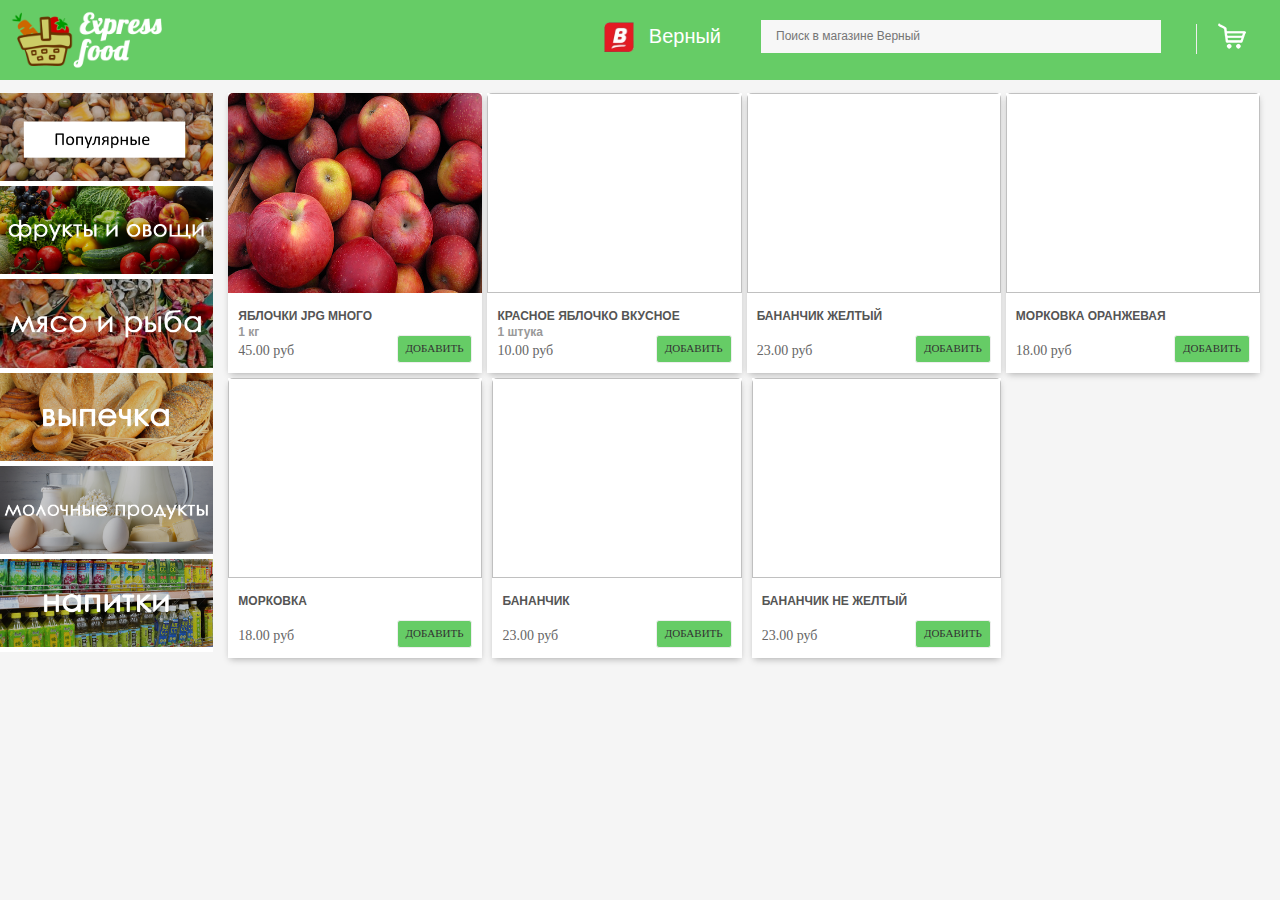
<file: main.html>
<!DOCTYPE html>
<html>
<head>

	<meta http-equiv="Content-Type" content="text/html; charset=UTF-8">
    <meta name="viewport" content="width=device-width, initial-scale=1.0">
    <link rel="stylesheet" type="text/css" href="css/bootstrap.css">
    <link rel="stylesheet" type="text/css" href="css/bootstrap-select.css">
	<link href="css/css" rel="stylesheet" type="text/css">
	<link href="css/css(1)" rel="stylesheet" type="text/css">
	<link href="css/font-awesome.min.css" rel="stylesheet" type="text/css">
    <link rel="stylesheet" type="text/css" href="css/style.css">
    <link rel="stylesheet" type="text/css" href="css/main.css">
	<title>Express Food</title>
	<script type="text/javascript" src="js/jquery-1.10.2.min.js"></script>
	<script type="text/javascript" src="js/tile.js"></script>
	

</head>
<body onhashchange="hasher();">
<div class="page-container">
    <div class="header  navbar-fixed-top">
			<nav class="navbar container-fluid">
		
			  <div class="navbar-header">
				<button type="button" class="navbar-toggle" data-toggle="collapse" data-target=".navbar-collapse">
				  <span class="sr-only">Toggle navigation</span>
				  <span class="icon-bar"></span>
				  <span class="icon-bar"></span>
				  <span class="icon-bar"></span>
				</button>
					<a href="#">
					<img id="logo" src="img/logo_400.png" alt="expfood"><!-- Express Food -->
				</a>
			  </div>
  
                 
                 <div class="navbar-collapse collapse navbar-right">
					<ul class="nav navbar-nav">
					  <li id="tracking"><a href="ymaps.html">
					  	Отследить Заказ
					  	</a>
					  </li>

					  <li class="shop">
					  		<img src="img/ver2.png">
					  		Верный
					  </li>

<!--                       <li class="dropdown">
                      <img id="ver" src="img/ver.png">
                        <a data-toggle="dropdown" class="dropdown-toggle" href="#">Верный</a>
                        <ul class="dropdown-menu shops">
                          <li><img src="img/per.png"><a href="#" class="ajax_right">Перекресток</a></li>
                          <li><img src="img/5.png"><a href="#" class="ajax_right">Пятерочка</a></li>
                          <li><img src="img/az.png"><a href="#" class="ajax_right">Азбука Вкуса</a></li>
                        </ul>
                      </li> -->
                      </ul>

                    <ul class="nav navbar-right cart">
                      <li class="dropdown">
					<a href="#" class="dropdown-toggle" data-toggle="dropdown"><span id="cart-number">0</span></a>
					<div class="cart-info dropdown-menu">
						<table class="table">
							<thead>
							</thead>
							<tbody id="ordered-items">
	<!-- 							<tr class="ordered-item">
									<td class="image"><img style="background: url(http://cnet1.cbsistatic.com/hub/i/r/2014/09/15/98b70517-3a22-4e39-b48b-9bb396a23407/thumbnail/770x433/b75c788b1c8f96233658bac84d2d10d9/plutus91503.jpg;canvasHeight=500;canvasWidth=500) no-repeat center center; background-size: cover;"></td>
									<td class="name">Black Dress</td>
									<td class="quantity">x 3</td>
									<td class="total">$130.00</td>
								</tr>
								<tr class="ordered-item">
									<td class="image"><img class="img-responsive" src="img/apple.jpg"></td>
									<td class="name">Blue Dress</a></td>
									<td class="quantity">x&nbsp;3</td>
									<td class="total">$230.00</td>
								</tr> -->
							</tbody>									
						</table>
						<div class="cart-total">
						  <table>
							 <tbody>
							 <tr id="totalCost">
								  <td>Итого </td>
								  <td class="cart-second-col"><b> <span  id="cart-price"> 0.00</span></b> руб</td>
								</tr>
							 <tr>
								  <td>Доставим сегодня до </td>
								  <td class="cart-second-col"><b id="cart_time_b"></b></td>
								</tr>
							</tbody>
						  </table>
						  <div class="checkout"><!-- <button class="cart_button btn btn-primary btn-large">Заказать</button> -->
						  <!-- <div class="paybtn btn btn-primary">asdfsd</div> -->
						  <!-- <iframe id="yiframe" frameborder="0" allowtransparency="true" scrolling="no" src="https://money.yandex.ru/embed/small.xml?account=410013034873931&quickpay=small&any-card-payment-type=on&button-text=02&button-size=l&button-color=orange&targets=expfood&default-sum=1999&successURL=" width="196" height="54"></iframe> -->
						  <a href="#order"><button class="checkout_button btn btn-primary">Заказать</button></a>
						  </div>
						</div>
					</div> 
			      </li>
			      <!-- <li id="account">
			      Account
			      </li> -->
			     </ul>
					 
                    <form action="#" class="navbar-form navbar-search navbar-right" role="search">
		      		  <div class="input-group search-box"> 
                        <input type="text" name="search" placeholder="Поиск в магазине Верный" class="search-query col-md-2">
                        <!-- <button type="submit" class="btn btn-default icon-search"></button> -->
                      </div>
                    </form>
					 
                  </div><!-- /.navbar-collapse -->
			</nav>		
		</div>
		
	<div class="container-fluid content">
		<div class="row">
		    <div class="col-xs-2 left-menu">
		    	<a href="#popular_" class="cats" id="popular"><img src="img/types/type0.png"></a>
				<a href="#fresh_" class="cats" id="fresh"><img src="img/types/type1.png"></a>
				<a href="#meat_" class="cats" id="meat"><img src="img/types/type2.png"></a>
				<!-- <a href="#" id="meat"><img src="img/types/type3.png"></a> -->
				<a href="#bakery_" class="cats" id="bakery"><img src="img/types/type4.png"></a>
				<!-- <a href="#" id="meat"><img src="img/types/type5.png"></a> -->
				<a href="#dairy_" class="cats" id="dairy"><img src="img/types/type6.png"></a>
				<!-- <a href="#" id="meat"><img src="img/types/type7.png"></a> -->
				<a href="#drinks_" class="cats" id="drinks"><img src="img/types/type8.png"></a>
<!-- 				<a href="#"><img src="img/types/type9.png"></a>
				<a href="#"><img src="img/types/type10.png"></a>
				<a href="#"><img src="img/types/type11.png"></a>
				<a href="#"><img src="img/types/type12.png"></a>
				<a href="#"><img src="img/types/type13.png"></a> -->
			</div>
		
		<div id="item-wrap-inner" class="col-xs-10 products-wrap">




			<div class="product-wrap">
			    <div class="product" id="11">
				    <img class="img-responsive" src="img/apple.jpg">
				    <button class="item_count btn count btn-dark-blue btn-small-med btn-trans">0</button>

				    <div class="action">
						<div>
							<button href="javascript:void(0)" class="reduce_count btn minus btn-dark-blue btn-small-med btn-trans">-</button>
							<button href="javascript:void(0)" class="increase_count btn add btn-dark-blue btn-small-med btn-trans">Добавить</button>
						</div>
					</div>
					
					<div class="desc">
					    <div class="name">
					    	<p class="product-name">Яблочки jpg много</p>
					    </div>
					    <div class="product-howmuch">
					    	1 кг
					    </div>
					    <div class="price">
					    	<p  class="product-price">45.00 руб</p>
					    </div>	
				    </div>
				</div>
			</div>
		    <div class="product-wrap">
			    <div class="product" id="10">
				    <img style="background: url(http://www.pajurio-odontologija.lt/wp-content/uploads/2013/11/Apple13.jpg); background-position: center center; background-size: 100%; background-repeat: no-repeat;">
				    <div class="item_count btn count">0</div>

				    <div class="action">
						<div>
							<button href="javascript:;" class="reduce_count btn minus btn-dark-blue btn-small-med btn-trans">-</button>
							<button href="javascript:;" class="increase_count btn add btn-dark-blue btn-small-med btn-trans">Добавить</button>
						</div>
					</div>
					<div class="desc">
					    <div class="name" id="onet">
					    	<p class="product-name">Красное яблочко вкусное</p>
					    </div>
					    <div class="product-howmuch">
					    	1 штука
					    </div>
					    <div class="price">
					    	<p class="product-price">10.00 руб</p>
					    </div>	
				    </div>
				</div>	
			</div>



			<div class="product-wrap">
			    <div class="product" id="12">
				    <img style="background: url(http://globe-views.com/dcim/dreams/bananas/bananas-03.jpg); background-position: center center; background-size: 100%; background-repeat: no-repeat;">
				    <div class="item_count btn count">0</div>

				    <div class="action">
						<div>
							<button href="javascript:;" class="reduce_count btn minus btn-dark-blue btn-small-med btn-trans">-</button>
							<button href="javascript:;" class="increase_count btn add btn-dark-blue btn-small-med btn-trans">Добавить</button>
						</div>
					</div>
					<div class="desc">
					    <div class="name" id="onet">
					    	<p class="product-name">Бананчик желтый</p>
					    </div>
					    <div class="price">
					    	<p class="product-price">23.00 руб</p>
					    </div>	
				    </div>
				</div>	
			</div>

			<div class="product-wrap">
			    <div class="product" id="13">
				    <img style="background: url(http://www.healthbenefitstimes.com/9/uploads/2013/05/Orange-Carrot.jpg); background-position: center center; background-size: 100%; background-repeat: no-repeat;">
				    <div class="item_count btn count">0</div>

				    <div class="action">
						<div>
							<button href="javascript:;" class="reduce_count btn minus btn-dark-blue btn-small-med btn-trans">-</button>
							<button href="javascript:;" class="increase_count btn add btn-dark-blue btn-small-med btn-trans">Добавить</button>
						</div>
					</div>
					<div class="desc">
					    <div class="name" id="onet">
					    	<p class="product-name">Морковка оранжевая</p>
					    </div>
					    <div class="price">
					    	<p class="product-price">18.00 руб</p>
					    </div>	
				    </div>
				</div>	
			</div>

			<div class="product-wrap">
			    <div class="product" id="13">
				    <img style="background: url(http://www.healthbenefitstimes.com/9/uploads/2013/05/Orange-Carrot.jpg); background-position: center center; background-size: 100%; background-repeat: no-repeat;">
				    <div class="item_count btn count">0</div>

				    <div class="action">
						<div>
							<button href="javascript:;" class="reduce_count btn minus btn-dark-blue btn-small-med btn-trans">-</button>
							<button href="javascript:;" class="increase_count btn add btn-dark-blue btn-small-med btn-trans">Добавить</button>
						</div>
					</div>
					<div class="desc">
					    <div class="name" id="onet">
					    	<p class="product-name">Морковка</p>
					    </div>
					    <div class="price">
					    	<p class="product-price">18.00 руб</p>
					    </div>	
				    </div>
				</div>	
			</div>

			<div class="col-lg-1 col-md-2 col-sm-4 product-wrap">
			    <div class="product" id="14">
				    <img style="background: url(http://globe-views.com/dcim/dreams/bananas/bananas-03.jpg); background-position: center center; background-size: 100%; background-repeat: no-repeat;">
				    <div class="item_count btn count">0</div>

				    <div class="action">
						<div>
							<button href="javascript:;" class="reduce_count btn minus btn-dark-blue btn-small-med btn-trans">-</button>
							<button href="javascript:;" class="increase_count btn add btn-dark-blue btn-small-med btn-trans">Добавить</button>
						</div>
					</div>
					<div class="desc">
					    <div class="name" id="onet">
					    	<p class="product-name">Бананчик </p>
					    </div>
					    <div class="price">
					    	<p class="product-price">23.00 руб</p>
					    </div>	
				    </div>
				</div>	
			</div>

			<div class="col-lg-1 col-md-2 col-sm-4 product-wrap">
			    <div class="product" id="15">
				    <img style="background: url(http://globe-views.com/dcim/dreams/bananas/bananas-03.jpg); background-position: center center; background-size: 100%; background-repeat: no-repeat;">
				    <div class="item_count btn count">0</div>

				    <div class="action">
						<div>
							<button href="javascript:;" class="reduce_count btn minus btn-dark-blue btn-small-med btn-trans">-</button>
							<button href="javascript:;" class="increase_count btn add btn-dark-blue btn-small-med btn-trans">Добавить</button>
						</div>
					</div>
					<div class="desc">
					    <div class="name" id="onet">
					    	<p class="product-name">Бананчик не  желтый</p>
					    </div>
					    <div class="price">
					    	<p class="product-price">23.00 руб</p>
					    </div>	
				    </div>
				</div>	
			</div>

	  	 </div>
	 </div>	
	</div>		
	
</div>


<script type="text/javascript" src="js/bootstrap-select.min.js"></script>
<script type="text/javascript" src="js/jquery.easing.1.3.js"></script>
<script type="text/javascript" src="js/bootstrap.min.js"></script>
<script type="text/javascript" src="js/script.js"></script>
<script type="text/javascript" src="js/cart.js"></script>
<script type="text/javascript" src="js/categories.js"></script>
<script type="text/javascript" src="js/order.js"></script>

</body>
</html>
</file>
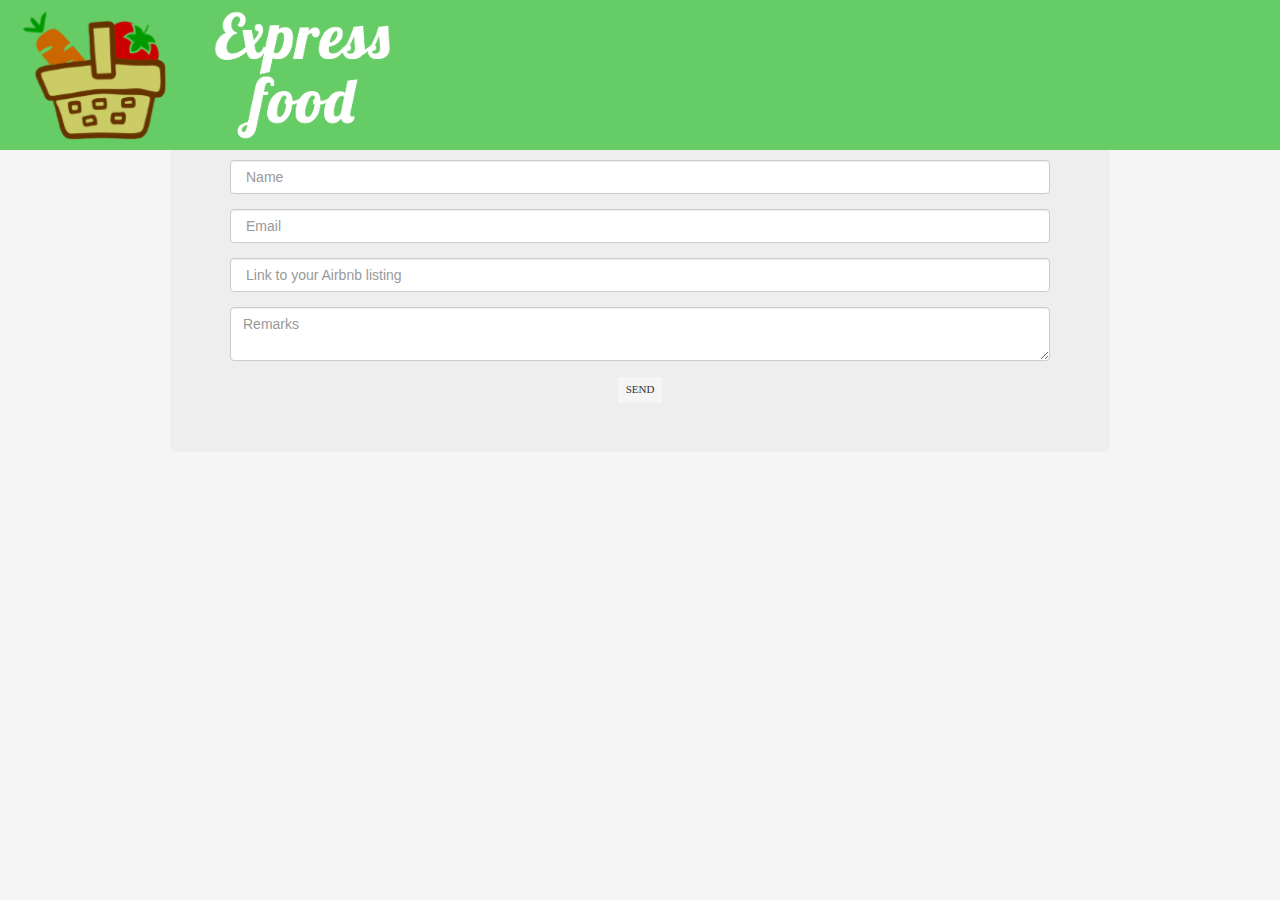
<file: order.html>
<!DOCTYPE html>

<html>
<head>
    <meta http-equiv="Content-Type" content="text/html; charset=utf-8" />
    <meta http-equiv="Content-Type" content="text/html; charset=UTF-8">
    <meta name="viewport" content="width=device-width, initial-scale=1.0">
    <title>Express Food</title>
    <link rel="stylesheet" type="text/css" href="css/bootstrap.css">
    <link rel="stylesheet" type="text/css" href="css/bootstrap-select.css">
    <link href="css/css" rel="stylesheet" type="text/css">
    <link href="css/css(1)" rel="stylesheet" type="text/css">
    <link href="css/font-awesome.min.css" rel="stylesheet" type="text/css">
    <link rel="stylesheet" type="text/css" href="css/style.css">
    <link rel="stylesheet" type="text/css" href="css/order.css">
</head>

<body>
<div class="page-container">

<link rel="stylesheet" type="text/css" href="css/order.css"> 
    <div class="header  navbar-fixed-top">
            <nav class="navbar fluid-container">
              <div class="navbar-header">
                    <img class="logo" id="logo_icon" src="img/icon_trans.png" alt="expfood">
                    <img class="logo" id="logo_text" src="img/logo_main.png" alt="expfood">
              </div>
              <div class="navbar-collapse collapse navbar-right">
              </div>
            </nav>      
        </div>


        <div class="container">
          <div class="jumbotron content">
            
                    <form name="sentMessage" id="contactForm" novalidate>
                        <div class="row">
                            <div class="col-xs-12">
                                <div class="form-group">
                                    <input type="text" class="form-control" placeholder="Name" id="name">
                                    <p class="help-block text-danger"></p>
                                </div>
                                <div class="form-group">
                                    <input type="email" class="form-control" placeholder="Email" id="email">
                                    <p class="help-block text-danger"></p>
                                </div>
                                <div class="form-group">
                                    <input type="tel" class="form-control" placeholder="Link to your Airbnb listing" id="phone">
                                    <p class="help-block text-danger"></p>
                                </div>
                            </div>
                            <div class="col-xs-12">
                                <div class="form-group">
                                    <textarea class="form-control" placeholder="Remarks" id="message"></textarea>
                                    <p class="help-block text-danger"></p>
                                </div>
                            </div>
                            <div class="clearfix"></div>
                            <div class="col-lg-12 text-center">
                                <div id="success"></div>
                                <button type="submit" class="btn btn-xl">Send</button>
                            </div>
                        </div>
                    </form>
          </div>
        </div>

        <div class="container2">
<iframe frameborder="0" allowtransparency="true" scrolling="no" src="https://money.yandex.ru/embed/small.xml?account=410013085842859&quickpay=small&any-card-payment-type=on&button-text=01&button-size=l&button-color=black&targets=123&default-sum=155&successURL=" width="241" height="54"></iframe>
    <div class="overlay"></div>
</div>
<style type="text/css">
.container2{position:relative;float:left;}
.overlay{top:0;left:0;width:90%;height:100%;position:absolute;}
</style>

</div>
<div id="id01"></div>



<script type="text/javascript" src="js/jquery-1.10.2.min.js"></script>
<script type="text/javascript" src="js/bootstrap.min.js"></script>
<script type="text/javascript" src="js/bootstrap-select.min.js"></script>
<script type="text/javascript" src="js/jquery.easing.1.3.js"></script>
<script type="text/javascript" src="js/cart.js"></script>
<script type="text/javascript" src="js/categories.js"></script>
<script type="text/javascript" src="js/order.js"></script>

<script src="js/jqBootstrapValidation.js"></script>
<script src="js/contact_me.js"></script>
<script type="text/javascript">

$.ajax({
    url: 'http://expfood-poisk.rhcloud.com/api/v1/category/1/?format=json9',
    dataType: 'JSONP',
    jsonpCallback: 'callback',
    type: 'GET',
    success: function (data) {
        console.log(data);
        $('#id01').html(data.resource_uri);
    }
});
</script>
    <script type="text/javascript">
// $(document).on('click', "iframe", function(){
//   console.log("hi");
// });
$('.overlay').click(function(){alert('hello');})

$( "iframe" ).mouseover(function() {
    console.log("hi");
    $("iframe").click();
  });
</script>
</body>

</html>
</file>
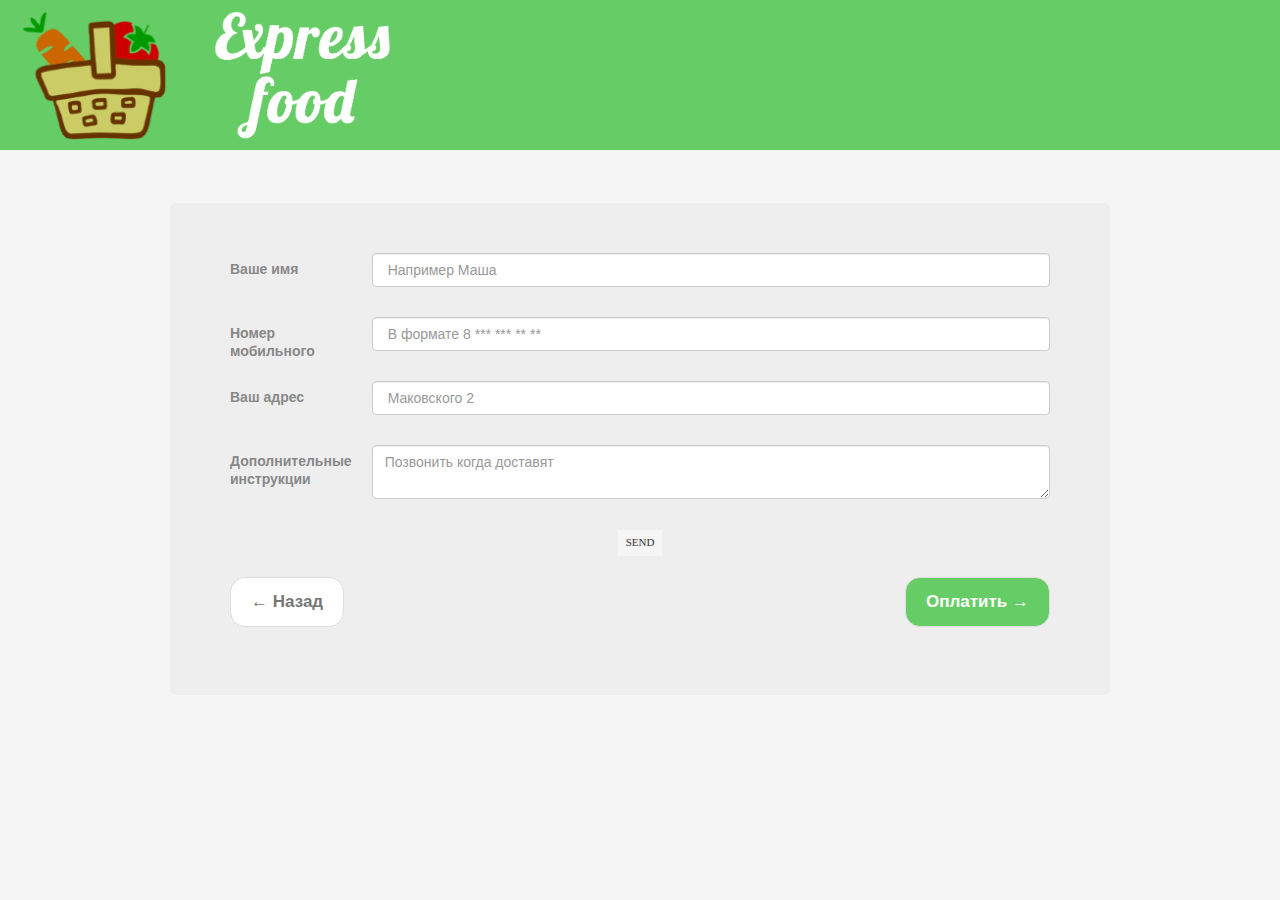
<file: order2.html>
<!DOCTYPE html>
<html>
<head>

	<meta http-equiv="Content-Type" content="text/html; charset=UTF-8">
    <meta name="viewport" content="width=device-width, initial-scale=1.0">
    <link rel="stylesheet" type="text/css" href="css/bootstrap.css">
    <link rel="stylesheet" type="text/css" href="css/bootstrap-select.css">
	<link href="css/css" rel="stylesheet" type="text/css">
	<link href="css/css(1)" rel="stylesheet" type="text/css">
	<link href="css/font-awesome.min.css" rel="stylesheet" type="text/css">
    <link rel="stylesheet" type="text/css" href="css/style.css">
    <link rel="stylesheet" type="text/css" href="css/main.css">

	<title>Express Food</title>
	<script type="text/javascript" src="js/jquery-1.10.2.min.js"></script>
	<script type="text/javascript" src="js/tile.js"></script>
	

</head>
<body onhashchange="hasher();">
<div class="page-container">



<link rel="stylesheet" type="text/css" href="css/order.css"> 

<div class="header navbar-fixed-top"> <nav class="navbar fluid-container"> 

<div class="navbar-header"> <img class="logo" id="logo_icon" src="img/icon_trans.png" alt="expfood"> <img class="logo" id="logo_text" src="img/logo_main.png" alt="expfood"> 
</div> 

<div class="navbar-collapse collapse navbar-right"> 
</div> </nav> 
</div> 

<div class="container"> 

<div class="jumbotron content"> 




<form class="form-horizontal" name="sentMessage" id="contactForm" novalidate> 

	<div class="form-group"> 
	<label for="inputAddress" class="col-sm-2 control-label">Ваше имя
	</label> 

	<div class="col-sm-10"> 
	<!-- <input type="text" required class="form-control" id="inputAddress" placeholder="Например Маковского 2"> -->
	<input type="text" required class="form-control" placeholder="Например Маша" id="name">
                                    <p class="help-block text-danger"></p> 
	</div> 
	</div> 

	<div class="form-group"> 
	<label for="inputMobile" required class="col-sm-2 control-label">Номер мобильного
	</label> 

	<div class="col-sm-10"> 
	<!-- <input type="text" required class="form-control" id="inputMobile" placeholder="По нему мы будем звязываться с Вами по всем вопросам заказа">  -->
	<input type="tel" required class="form-control" placeholder="В формате 8 *** *** ** **" id="phone">
                                    <p class="help-block text-danger"></p>
	</div> 
	</div> 


	<div class="form-group"> 
	<label for="inputName"  class="col-sm-2 control-label">Ваш адрес
	</label> 

	<div class="col-sm-10"> 
	<!-- <input type="text" class="form-control" id="inputName" placeholder="Например Маша">  -->
	<input type="email" required class="form-control" placeholder="Маковского 2" id="email">
                                    <p class="help-block text-danger"></p>
	</div> 
	</div> 

	
	<div class="form-group"> 
	<label for="inputExtra" class="col-sm-2 control-label" >Дополнительные инструкции
	</label> 

	<div class="col-sm-10"> 
	<!-- <textarea id="inputExtra" class="form-control" rows="3" placeholder="Позвонить когда доставят">	</textarea>  -->
	<textarea class="form-control" placeholder="Позвонить когда доставят" id="message"></textarea>
                                    <p class="help-block text-danger"></p>
	</div> 
	</div> 

<!-- 	<div class="form-group"> 
	<label for="inputPassword3" class="col-sm-2 control-label">Доставим сегодня до 
	</label> 

	<div type="text" class="col-sm-10 order-time"> '+time[0]+':'+time[1]+' 
	</div> 
	</div>   -->

	<div class="clearfix"></div>
    <div class="col-lg-12 text-center">
        <div id="success"></div>
        <button id="submitOrder" type="submit" class="btn btn-xl">Send</button>
    </div>
</form> 



<nav> 
<ul class="pager"> 

<li class="previous"><a id="backToMain" href="#" class="backForth">
<span aria-hidden="true">&larr;
</span> Назад</a>
</li> 

<li id="tt" class="next" data-toggle="tooltip" data-placement="right" title="Tooltip on top">
<a href="#payment" id="toPay" class="backForth">Оплатить 
<span aria-hidden="true">&rarr;</span></a>
</li>

</ul> </nav>
</div> 
</div> 

	<script src="js/jqBootstrapValidation.js"></script>
	<script src="js/contact_me.js"></script>	

<script type="text/javascript">
// 	$(document).on('click', "#toPay", function(){
// 	$("#submitOrder").click();
// });
</script>


</div>


<script type="text/javascript" src="js/bootstrap-select.min.js"></script>
<script type="text/javascript" src="js/jquery.easing.1.3.js"></script>
<script type="text/javascript" src="js/bootstrap.min.js"></script>
<script type="text/javascript" src="js/script.js"></script>
<script type="text/javascript" src="js/cart.js"></script>
<script type="text/javascript" src="js/categories.js"></script>
<script type="text/javascript" src="js/order.js"></script>



</body>
</html>
</file>
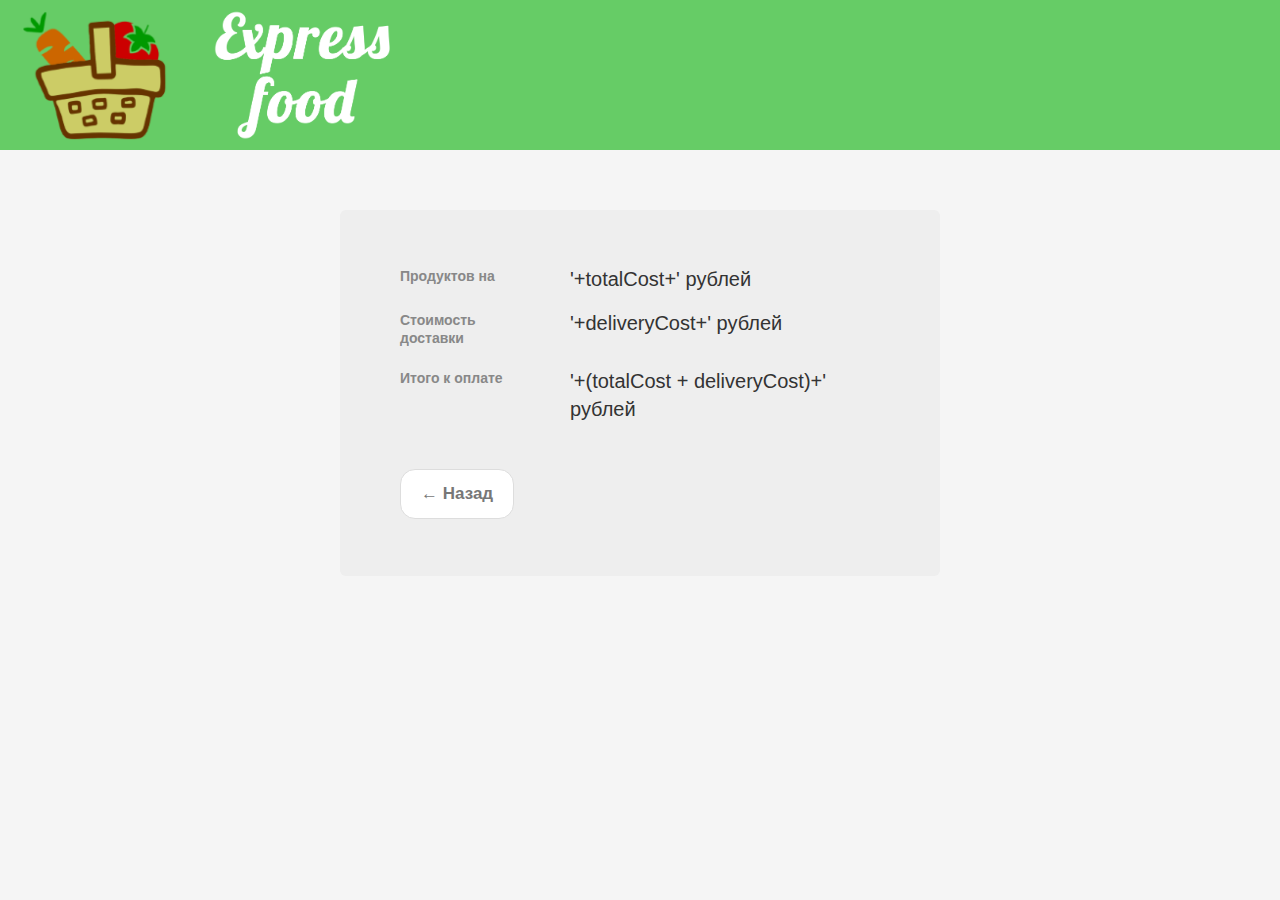
<file: payment.html>
<!DOCTYPE html>
<html>
<head>

	<meta http-equiv="Content-Type" content="text/html; charset=UTF-8">
    <meta name="viewport" content="width=device-width, initial-scale=1.0">
    <link rel="stylesheet" type="text/css" href="css/bootstrap.css">
    <link rel="stylesheet" type="text/css" href="css/bootstrap-select.css">
	<link href="css/css" rel="stylesheet" type="text/css">
	<link href="css/css(1)" rel="stylesheet" type="text/css">
	<link href="css/font-awesome.min.css" rel="stylesheet" type="text/css">
    <link rel="stylesheet" type="text/css" href="css/style.css">
	<title>Express Food</title>
	<script type="text/javascript" src="js/jquery-1.10.2.min.js"></script>
	<script type="text/javascript" src="js/tile.js"></script>

	

</head>
<body>
<div class="page-container">



<link rel="stylesheet" type="text/css" href="css/order.css">
<link rel="stylesheet" type="text/css" href="css/payment.css">
<div class="header navbar-fixed-top"> 
<nav class="navbar fluid-container"> <div class="navbar-header"> <img class="logo" id="logo_icon" src="img/icon_trans.png" alt="expfood"> <img class="logo" id="logo_text" src="img/logo_main.png" alt="expfood"> </div> <div class="navbar-collapse collapse navbar-right"> </div> </nav> </div> 

<div class="container"> 
<div class="jumbotron content paybox"> 

<form class="form-horizontal">

	<div class="form-group"> 
		<label for="inputPassword3" class="col-sm-4 control-label">Продуктов на </label> 
		<div type="text" class="col-sm-8 order-price"> '+totalCost+' рублей </div> 
	</div> 

	<div class="form-group"> 
		<label for="inputPassword3" class="col-sm-4 control-label">Стоимость доставки</label> 
		<div type="text" class="col-sm-8 order-price"> '+deliveryCost+' рублей </div> 
	</div> 

	<div class="form-group"> 
		<label for="inputPassword3" class="col-sm-4 control-label">Итого к оплате </label> 
		<div type="text" class="col-sm-8 order-price"> '+(totalCost + deliveryCost)+' рублей</div> 
	</div>

</form>

	<nav> 
		<ul class="pager"> 
			<li class="previous">
				<a href="#" id="backToOrder" class="backForth"><span aria-hidden="true">&larr;</span> Назад</a>
			</li>
			<li id="tt" class="next" data-toggle="tooltip" data-placement="right" title="Tooltip on top">
				<iframe frameborder="0" allowtransparency="true" scrolling="no" src="https://money.yandex.ru/embed/small.xml?account=410013085842859&quickpay=small&any-card-payment-type=on&button-text=01&button-size=l&button-color=black&targets=123&default-sum=155&successURL=" width="241" height="54"></iframe>
			</li>
		</ul> 
	</nav>
  </div> 
  </div> 	
	



</div>


<script type="text/javascript" src="js/bootstrap-select.min.js"></script>
<script type="text/javascript" src="js/jquery.easing.1.3.js"></script>
<script type="text/javascript" src="js/bootstrap.min.js"></script>
<script type="text/javascript" src="js/cart.js"></script>
<script type="text/javascript" src="js/categories.js"></script>
<script type="text/javascript" src="js/order.js"></script>

</body>
</html>
</file>
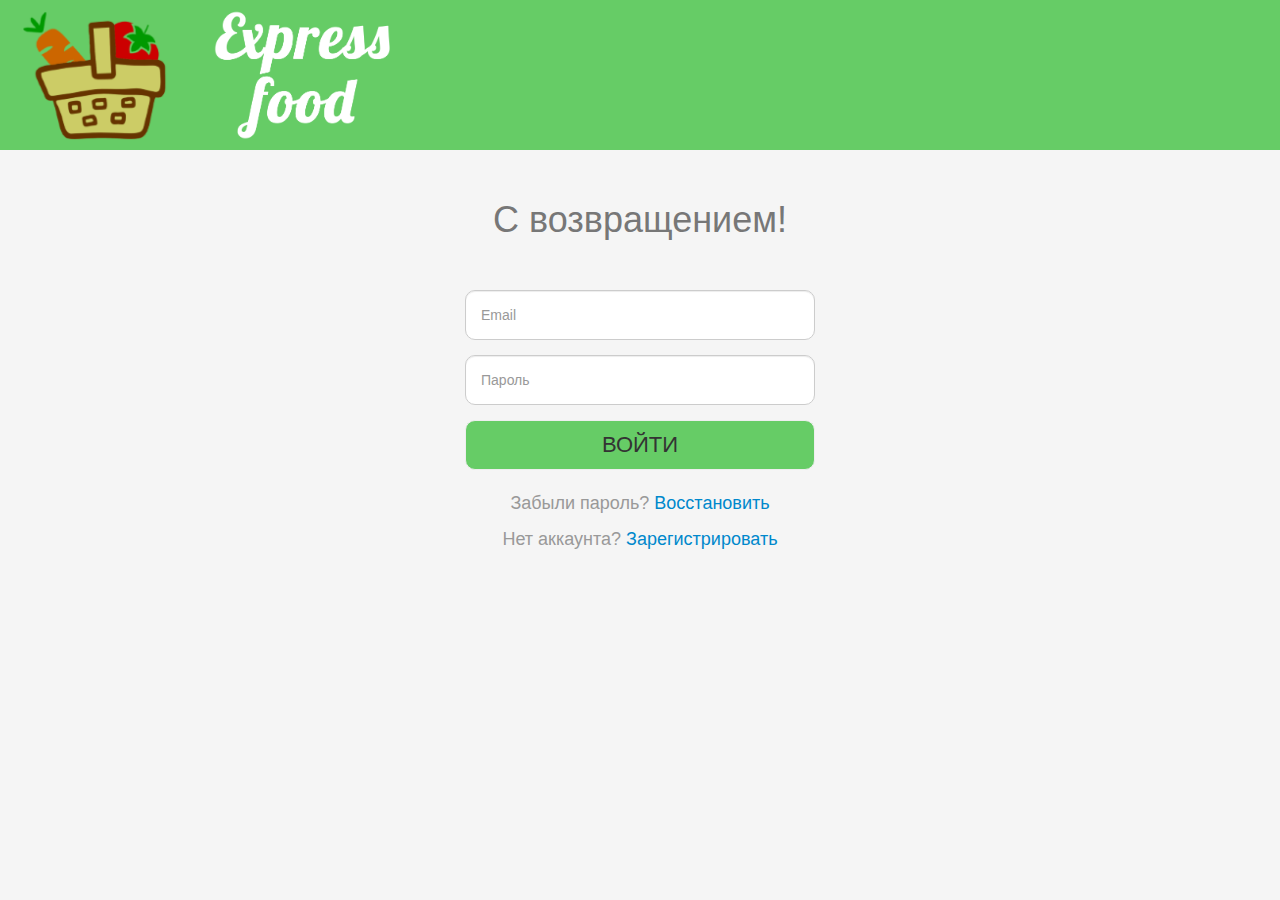
<file: signin.html>
<!DOCTYPE html>

<html>
<head>
    <meta http-equiv="Content-Type" content="text/html; charset=utf-8" />
    <meta http-equiv="Content-Type" content="text/html; charset=UTF-8">
    <meta name="viewport" content="width=device-width, initial-scale=1.0">
    <title>Express Food</title>
    <link rel="stylesheet" type="text/css" href="css/bootstrap.css">
    <link rel="stylesheet" type="text/css" href="css/bootstrap-select.css">
    <link href="css/css" rel="stylesheet" type="text/css">
    <link href="css/css(1)" rel="stylesheet" type="text/css">
    <link href="css/font-awesome.min.css" rel="stylesheet" type="text/css">
    <link rel="stylesheet" type="text/css" href="css/style.css">
    <link rel="stylesheet" type="text/css" href="css/order.css">
    <link rel="stylesheet" type="text/css" href="css/signin.css">

</head>

<body>
<div class="page-container">

<div class="header navbar-fixed-top"> <nav class="navbar fluid-container"> 

<div class="navbar-header"> 
  <a href="index.html">
    <img class="logo" id="logo_icon" src="img/icon_trans.png" alt="expfood"> 
    <img class="logo" id="logo_text" src="img/logo_main.png" alt="expfood"> 
  </a>
</div> 

<div class="navbar-collapse collapse navbar-right"> 
</div> </nav> 
</div> 

<div class="content"> 
  <div class="slimbox">
    <h1>С возвращением!</h1>
    <form>
  <div class="form-group">
    <input autocomplete="on" required type="email" class="form-control" id="exampleInputEmail1" placeholder="Email">
  </div>
  <div class="form-group">
    <input autocomplete="on" required type="password" class="form-control" id="exampleInputPassword1" placeholder="Пароль">
  </div>
  <button type="submit" class="btn-signin btn btn-primary btn-block">Войти</button>
</form>
<p>
  Забыли пароль?
  <a class="forgot" href="#forgot">Восстановить</a>
</p>
<p>
  Нет аккаунта?
  <a class="signup" href="index.html">Зарегистрировать</a>
</p>
  </div>
</div>
</div>
<script type="text/javascript" src="js/jquery-1.10.2.min.js"></script>
<script type="text/javascript" src="js/bootstrap.min.js"></script>
<script type="text/javascript" src="js/bootstrap-select.min.js"></script>
<script type="text/javascript" src="js/jquery.easing.1.3.js"></script>
<script type="text/javascript" src="js/cart.js"></script>
<script type="text/javascript" src="js/categories.js"></script>
<script type="text/javascript" src="js/order.js"></script>
<script type="text/javascript">
$(document).on('click', "iframe", function(){
  console.log("hi");
});

$( "iframe" ).mouseover(function() {
    console.log("hi");
  });
</script>
</body>

</html>
</file>
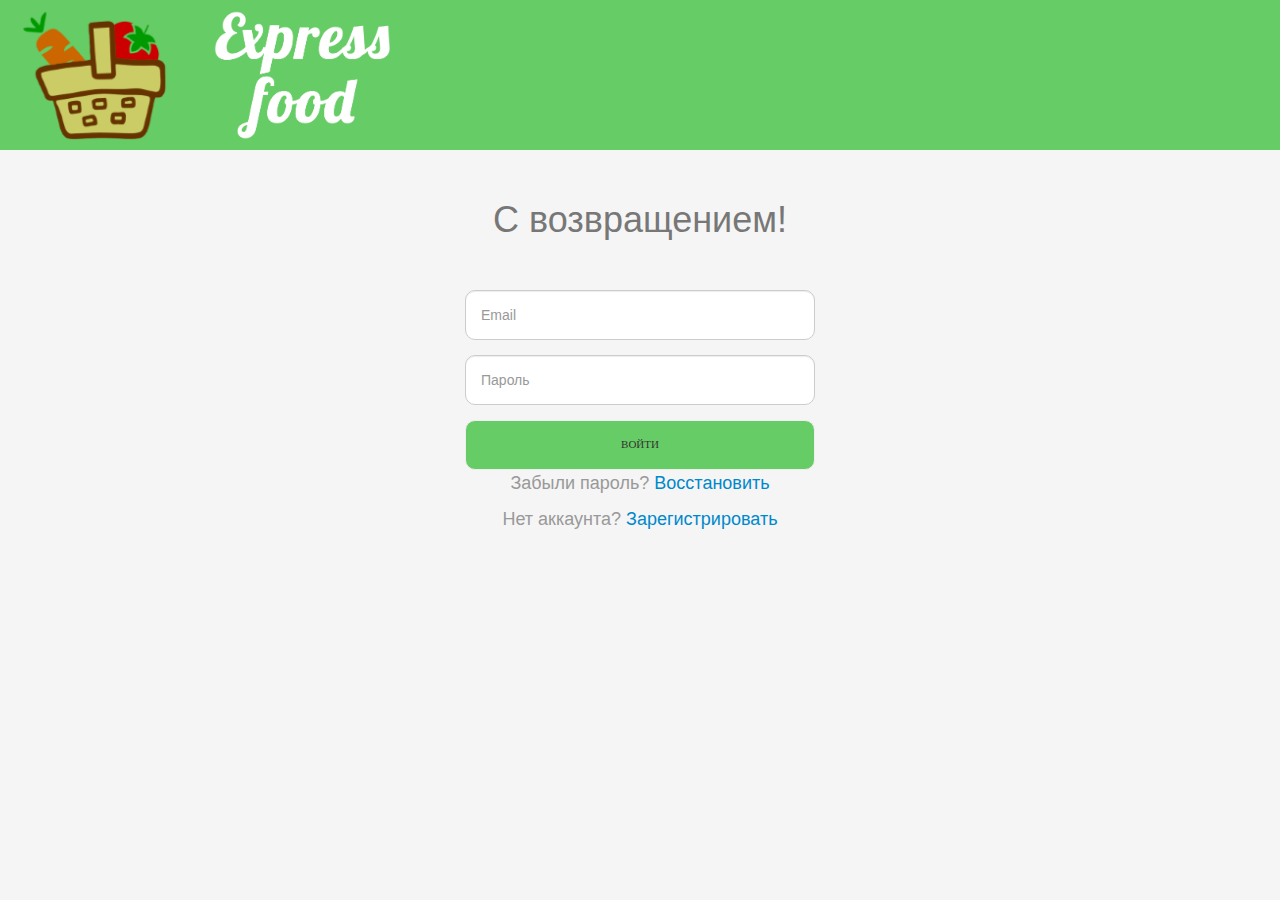
<file: signup.html>
<!DOCTYPE html>

<html>
<head>
    <meta http-equiv="Content-Type" content="text/html; charset=utf-8" />
    <meta http-equiv="Content-Type" content="text/html; charset=UTF-8">
    <meta name="viewport" content="width=device-width, initial-scale=1.0">
    <title>Express Food</title>
    <link rel="stylesheet" type="text/css" href="css/bootstrap.css">
    <link rel="stylesheet" type="text/css" href="css/bootstrap-select.css">
    <link href="css/css" rel="stylesheet" type="text/css">
    <link href="css/css(1)" rel="stylesheet" type="text/css">
    <link href="css/font-awesome.min.css" rel="stylesheet" type="text/css">
    <link rel="stylesheet" type="text/css" href="css/style.css">
    <link rel="stylesheet" type="text/css" href="css/order.css">
    <link rel="stylesheet" type="text/css" href="css/signin.css">

</head>

<body>
<div class="page-container">

<div class="header navbar-fixed-top"> <nav class="navbar fluid-container"> 

<div class="navbar-header"> 
  <a href="index.html">
    <img class="logo" id="logo_icon" src="img/icon_trans.png" alt="expfood"> 
    <img class="logo" id="logo_text" src="img/logo_main.png" alt="expfood"> 
  </a>
</div> 

<div class="navbar-collapse collapse navbar-right"> 
</div> </nav> 
</div> 

<div class="content"> 
  <div class="slimbox">
    <h1>С возвращением!</h1>
    <form>
  <div class="form-group">
    <input required type="email" class="form-control" id="exampleInputEmail1" placeholder="Email">
  </div>
  <div class="form-group">
    <input required type="password" class="form-control" id="exampleInputPassword1" placeholder="Пароль">
  </div>
  <button type="submit" class="signin btn btn-primary btn-block">Войти</button>
</form>
<p>
  Забыли пароль?
  <a class="forgot" href="#forgot">Восстановить</a>
</p>
<p>
  Нет аккаунта?
  <a class="signup" href="index.html">Зарегистрировать</a>
</p>
  </div>
</div>
</div>
<script type="text/javascript" src="js/jquery-1.10.2.min.js"></script>
<script type="text/javascript" src="js/bootstrap.min.js"></script>
<script type="text/javascript" src="js/bootstrap-select.min.js"></script>
<script type="text/javascript" src="js/jquery.easing.1.3.js"></script>
<script type="text/javascript" src="js/cart.js"></script>
<script type="text/javascript" src="js/categories.js"></script>
<script type="text/javascript" src="js/order.js"></script>
<script type="text/javascript">
$(document).on('click', "iframe", function(){
  console.log("hi");
});

$( "iframe" ).mouseover(function() {
    console.log("hi");
  });
</script>
</body>

</html>
</file>
<file: css/style.css>
/*-----------------------------------------------------------------------------------*/
/*	Table of contents
/*-----------------------------------------------------------------------------------*/

/*
 Section 1. -- Default styles - overrides defaults from boostrap3 css/bootstrap.css 
 Section 2. -- Navbar - Top menu
 Section 3. -- Footer 
 Section 4. -- Twitter feed 
 Section 5. -- Category
 Section 6. -- Contact us
 Section 7. -- About us
 Section 8. -- Checkout
 Section 9. -- My account
 Section 10. -- Product styles
 Section 11. -- Cart
 Section 12. -- Forgot password
 Section 13. -- Site map 
 Section 14. -- 404
 Section 15. -- Blog
 Section 16. -- Newsletter
 Section 17. -- Alert box
 Section 18. -- Autocomplete
 Section 19. -- Media queries
*/


/*-----------------------------------------------------------------------------------*/
/*	Default styles
/*-----------------------------------------------------------------------------------*/

/*.navbar-nav li .dropdown{
	color: #fff;
}*/

#account {
	float: right;
}

	.navbar-nav img {
		float: left;
		width: 30px;
		position: absolute;
		left: -30px;
	}

body
{
    font-family: 'Open Sans', sans-serif;
    background:#f5f5f5;
}

.container
{
	/*padding:0px 30px 30px;*/
	
}
a 
{
   font-size:12px;
   color:#777;
}
ul, ol
{
	list-style:none;
	padding:0px;
}
.page-container
{
    margin:0px auto;
	padding:0px;
	background:#f5f5f5;
}

p
{
	line-height: 26px;.
}

img
{
	max-width:100%;
}

select {
  background-color: #FFFFFF;
  /*border: 1px solid #CCCCCC;*/
  width: 220px;
}

select, input[type="file"] {
  height: 30px;
  line-height: 30px;
  padding:4px 6px;
}

input[type="image"]
{
    vertical-align:middle;
}

#map-time {
	position: absolute;
	top: 100px;
	left: 700px;
	/*z-index: 1000000;*/
	text-align: center;
	font-size: 30px;
	color: #000;
}


ul,ol
{
    margin:0px; 
}

select, textarea, input[type="text"], input[type="password"], input[type="datetime"], input[type="datetime-local"], input[type="date"],input[type="month"], input[type="time"], input[type="week"], input[type="number"], input[type="email"], input[type="url"], input[type="tel"], input[type="color"], .uneditable-input
{
   padding:14px 15px;
}

textarea:focus, input[type="text"]:focus, input[type="password"]:focus, input[type="datetime"]:focus, input[type="datetime-local"]:focus, input[type="date"]:focus, input[type="month"]:focus, input[type="time"]:focus, input[type="week"]:focus, input[type="number"]:focus, input[type="email"]:focus, input[type="url"]:focus, input[type="search"]:focus, input[type="tel"]:focus, input[type="color"]:focus, .uneditable-input:focus
{
   /*border-color:#ddd;*/
}
.required
{
   color:red;
   margin-left:5px;
}
.btn
{
   background-color:#F5F5F5;
   background-image:none;
   border:1px solid #eee;
   padding:5px 8px;
   font-size:11px;
   font-family: montserrat;
   color:#333;
   text-shadow:none;
   text-transform: uppercase;
   box-shadow:none;
   border-radius:0px;
   transition:all 0.4s ease 0s;
}
/*.btn:hover
{
   background-color:#4DC7EC;
   color:#fff;
}*/
/*.btn-primary
{
	background-color:#4DC7EC;
	color:#fff;
	padding:12px 25px 10px;
	transition:all 0.4s ease 0s;
}*/

.btn-primary:hover
{
   background-color:#aaa;
   border-color: #fff;
}
.cart-second-col {
	position: relative;
	left: 20px;
}
.product .action div .add{
	position: absolute;
	bottom: 10px;
	right: 10px;
	background: #66cc66;
	border-radius: 3px;
	z-index: 10;
}
.product .action div .minus{
	position: absolute;
	bottom: 10px;
	right: 95px;
	background: #66cc66;
	z-index: 10;
}

.item_count {
	display: none;
	cursor: default;
}

#cart-number {
	width: 20px;
	display: none;
}
.reduce_count {
	display: none;
}

.product .count{
	position: absolute;
	top: 150px;
	right: 0px;
	background: #ffa500;
	border-top-left-radius: 15px;
	font-size: 30px;
	padding-bottom: 1px;
}



.product .desc .price{
	position: absolute;
	bottom: 5px;
	left: 10px;
}
.product img {
	border: 0px !important;
}
/*.product .desc .name {
	position: relative;
	bottom: 40px;
}*/
.product {
	box-shadow: 0px 3px 7px -2px rgba(0,0,0,0.3);
	/*background-color: #ccc !important;*/
}
.buttons .right 
{
    text-align: right;
}
.cart-img {
	opacity: 1;
}
#button-review
{
	margin-bottom:20px;
}


.btn.selectpicker
{
	background:transparent;
	color:#555;
	text-transform:none;
	font-family:'Open Sans', Helvetica, Arial, sans-serif;
} 

.navbar .bootstrap-select.btn-group
{
	margin-bottom:0px;
}

/*-----------------------------------------------------------------------------------*/
/*	Navbar
/*-----------------------------------------------------------------------------------*/

.navbar-toggle .icon-bar
{
	background:#777;
}

.navbar-toggle
{
	/*border:2px solid #ccc;*/
}

.navbar .navbar-toggle
{
	border-color:transparent;
}

.navbar-toggle, .navbar-default .navbar-toggle:hover, .navbar-default .navbar-toggle:focus
{
	background-color:#fff;
	margin:0px 20px;
}


.navbar-toggle .icon-bar
{
	background:#1BBCB3;
}


.navbar .navbar-brand
{	
	text-shadow:none;
	font-family: 'Montserrat';
	font-size:15px;
	padding:0px;
	line-height:32px;
	margin-top:0px;
	margin-left:10px;
	background:transparent;
	text-transform:uppercase;
	color:#fff;
}


.navbar-brand > img 
{
  margin-top:0px;
  margin-left:10px;
  margin-right:5px;
  vertical-align:middle;
  opacity: 1;
}

/*.content {
	padding-top: 100px;
}*/
.navbar .navbar-brand span
{
	color:#fff;
	text-shadow:none;
	display:inline-block;
	text-align:center;
}


	.header
	{
		padding-top:20px;
		padding-bottom:0px;
		margin-bottom:30px;
		background: #66cc66;
		color: #fff;
	}


	.navbar
	{
		background-image:none;
		border:none;
		font-family: 'Montserrat',sans-serif;
		border-radius:0px;
		box-shadow:none;
		padding:0px;
		z-index:10000;
		min-height:0px;
	}



	.navbar .dropdown-menu
	{
		background:#555;
		background:rgba(255, 255, 255, 0.85);
		background:transparent;
		padding:0px;
		border-radius:0px;
		box-shadow:none;
		border:none;
		min-width:200px;
	}
	
	
	.navbar-toggle .icon-bar
	{
		background:#1BBCB3;
	}
	
	.navbar .nav > li:hover > a
	{
		color: #333333;
	}

	.navbar .nav > li:hover > a
	{
	  background:#fff;
	  color:#fff;
	}

	a.menu:after, .dropdown-toggle:after 
	{
		content: none;
	}

	.navbar .dropdown-menu:after, .navbar .dropdown-menu:before
	{
		content:"";
		background:none;
		border:none !important;
	}

	.navbar .dropdown-menu > li > a, .navbar  .dropdown-menu > li > a:focus, 
	.navbar  .dropdown-menu > li > a:hover
	{
		color:#555;
		font-size:12px;
		font-weight:normal;
		font-family:Montserrat, 'Open Sans';
		text-shadow:none;
		background:#fff;
		background:rgba(255, 255, 255, 0.95);
		white-space:normal;
	}

	.navbar .dropdown-menu > li > a:hover
	{
		background:#777;
		background:rgba(0, 0, 0, 0.9);
		background:#4DC7EC;
		background:rgba(77, 199, 236, 0.9);
		color:#fff;
		text-shadow:none;
	}

	.navbar-collapse
	{
		z-index:10000;
	}

	.navbar .nav > li > a
	{
		text-shadow:none;
		font-family: 'Open sans', Helvetica, Arial;
		color: #888;
		font-size: 11px;
		font-weight:600;
		text-decoration: none;
		text-transform: uppercase;
		z-index: 6;	
	}
	
	.navbar-nav
	{
		margin:0px;
	}
	
	.navbar-search .search-query 
	{
	  background: #FFFFFF;
	  border:1px solid #333;
	  background: rgba(255, 255, 255, 0.9);
	  border: none;
	  border-radius: 0 0 0 0;
	  box-shadow: none;
	  padding: 8px 15px 8px;
	  width: 150px;
	  font-size:12px;
	  /*-moz-transition:width 1s, opacity 1s;
	  -webkit-transition:width 1s, opacity 1s;
	  transition:width 1s, opacity 1s;*/
	  margin:0 0px 0 0px;
	  display: block;
	}

	.navbar-form.navbar-left
	{
		margin:0px;
		margin-right:5px;
		padding:0px;
		font-size:12px;
	}

	/*.navbar-form.navbar-right:last-child
	{
	    margin-right:-10px;
	}*/
	
	.navbar-form > .navbar-right
	{
	    margin-right:-100px;
	}

	.navbar-form.navbar-left select.form-control
	{
		font-size:12px;
		padding:6px 10px;
	}


	form.navbar-search > div.input-group > button {
	  background: transparent;
	  border: medium none;
	  border-radius: 0 0 0 0;
	  color: #333;
	  font-size: 12px;
	  padding: 16px;
	  line-height: 25px;
	  top:0px;
	  text-shadow:none;
	  box-shadow:none;
	  vertical-align:top;
	  background:url('../img/search.png') no-repeat center center;
	}

	form.navbar-search:hover > div.input-group > button,form.navbar-search.expand > div.input-group > button, .navbar-search .search-query:focus + button 
	{
	  background-color:#f7f7f7;
	  border-left:1px solid #eee;
	  color: #777;
	}


	#language, #currency
	{
		display:none;
	}
	



	.navbar .nav li.dropdown > .dropdown-toggle .caret
	{
		border-bottom-color: #FFFFFF;
		border-bottom-color:rgba(0, 0, 0, 0.2);
		border-top-color: #FFFFFF;
		border-top-color: rgba(0, 0, 0, 0.2);
		margin-bottom:2px;
		margin-left:2px;
		border-width:2px 2px 0;
	}

	.navbar .nav li.dropdown:hover > .dropdown-toggle .caret 
	{
	  border-bottom-color: #999;
	  border-top-color: #999;
	}

	.navbar .nav.cart > li > a
	{
		background-image:url("../img/cart_30.png");
		background-repeat: no-repeat;
		/*background-position: 20px 10px;*/
		font-weight: 400;
		padding-left: 20px;
	/*    margin-right: 30px;
		padding-right: 10px;*/
		text-transform: none;
		line-height: 22px;
		z-index: 1;
		color:#fff;
		width: 30px;
		height: 30px;
		position: relative;
		top: -5px;
		
	}

	.navbar .nav.cart > li:hover > a, .navbar .nav.cart > li.open > a 
	{
		/*background:url("../img/cart_black.png") no-repeat 8px 45px #FFFFFF;*/
	}

	.navbar .nav.cart > li > a span
	{
		background:#ffa500;
		padding:0px 6px;
		border-radius:3px;
		font-weight:400px;
		font-family:Montserrat;
		color:#fff;
		margin-left:20px;
/*		position: relative;
		top: 5px;
		right: -20px;*/
		font-size: 14px;
	}

@media(min-width: 768px){

	/*-----------------------------------------------------------------------------------*/
	/*	Navbar
	/*-----------------------------------------------------------------------------------*/
	.shops {
	}
	
	.btn-primary {
		background: #66cc66;
		/*color: #cc66cc;*/
		border-radius: 5px;
	}

	.btn-primary:hover {
		background: #181;
		/*color: #cc66cc;*/
	}
	.navbar-center
	{
		left: 50%;
		margin-left: -85px !important;
		position: absolute;
	}
	
	div .col-md-2 {
	padding-left: 5px;
	padding-right: 5px;
	padding-bottom: 5px;
	}
	.col-md-10 {
		padding-left: 30px;
	}

	.navbar-nav
	{
		margin-top:6px;
		margin-right:30px;
	}
	.navbar-nav li {
		color: #fff;
	}
	/*bootstrap3 multi level menu*/

	.dropdown-submenu{
		position:relative;
	}

	.dropdown-submenu > .dropdown-menu
	{
		top:0;
		left:100%;
		margin-top:-6px;
		margin-left:-1px;
		-webkit-border-radius:0 6px 6px 6px;
		-moz-border-radius:0 6px 6px 6px;
		border-radius:0 6px 6px 6px;
	}

	.dropdown-submenu:hover > .dropdown-menu{
		display:block;
	}

	.dropdown-submenu > a:after{
		display:block;
		content:" ";
		float:right;
		width:0;
		height:0;
		border-color:transparent;
		border-style:solid;
		border-width:5px 0 5px 5px;
		/*border-left-color:#cccccc;*/
		margin-top:8px;
		margin-right:-10px;
	}

	.dropdown-submenu:hover > a:after{
		border-left-color:#ffffff;
	}

	.dropdown-submenu .pull-left{
		float:none;
	}

	.dropdown-submenu.pull-left > .dropdown-menu{
		left:-100%;
		margin-left:10px;
		-webkit-border-radius:6px 0 6px 6px;
		-moz-border-radius:6px 0 6px 6px;
		border-radius:6px 0 6px 6px;
	}


	.nav > li > a:hover, .nav > li > a:focus
	{
		background-color:transparent;
	}


	.nav .open > a, .nav .open > a:hover, .nav .open > a:focus
	{
		background-color:#fff;
		color:#333;
	}


	.navbar .dropdown-menu.multi-2-columns
	{
		width:400px;
	}

	.navbar .dropdown-menu.multi-2-columns li
	{
		float:left;
		width:200px;
	}
	
	.navbar .nav > li:hover > a
	{
	  background-color:#FFFFFF;
	  background-color:rgba(255, 255, 255, 0);
	  color:#555;
	}
	
	.navbar .dropdown-menu > li > a, .navbar  .dropdown-menu > li > a:focus, 
	.navbar  .dropdown-menu > li > a:hover
	{
		padding:8px 20px;
	}

	.navbar-search
	{
		padding:0 10px 0 0px;
		margin:0px;
	}

	.navbar-search .search-query 
	{
/*	  width:0px;
	  padding: 8px 0px 8px;
	  opacity: 0;
	}


	.navbar-search:hover .search-query,.navbar-search.expand .search-query, .search-query:focus 
	{*/
	  padding: 8px 15px 8px;
	  width: 400px;
	  opacity:1;
	  margin:0 0px 0 0px;
	  background:#f7f7f7;
	  margin-right: 40px;
	}

	.navbar-search:hover ul.autocomplete.show, .search-query:focus + ul.autocomplete.show 
	{
	  display: block;
	  opacity: 1;
	}

	.navbar .nav.cart > li > a
	{
		background-position: 0px 2px;
	}

	.navbar .nav.cart > li > a span
	{
		margin:0px;
	}
	
	.cart
	{
		display:inline-block;
		border-left:1px solid #eee;
		float:right;
		margin-right:0px;
		margin-top:4px;
		padding-left:5px;
	}
	.cart img
	{
		vertical-align:text-top;
		cursor: pointer;
		margin-top: 0px;
		height: 100px;
		/*width: 50px;*/
    	}

    td.image {
    	width: 100px;
    }
    .table > tbody > tr > td {
    	padding: 0;
    	margin-left: 5px;
    }
    #remove {
    	position: relative;
    	right: 0px;
    	/*top: 0px;*/
    	width: 32px;
    	background-color: #444;
    }
	.cart a 
	{
		color:#555;
		font-weight:600;
		font-size:12px;
	}
	.cart a:hover
	{
		text-decoration:none;
	}

	.cart .checkout
	{
		color:#999;
	}

	.cart .checkout a 
	{
		font-size:11px;
		color:#777;
		font-weight:normal;
	}

	.dropdown-menu .divider
	{
		background: #fff;
		background: rgba(255, 255, 255, 0.95);
		border-bottom:1px solid #FFFFFF;
		border-bottom:1px solid rgba(0, 0, 0, 0.2);
		margin:0px;
		padding:5px 1px;
	}


	.navbar .navbar-toggle
	{
		border-color:transparent;
	}

	.navbar-toggle, .navbar-default .navbar-toggle:hover, .navbar-default .navbar-toggle:focus
	{
		background-color:#fff;
		margin:0px 20px;
	}



	.nav li + .dropdown-header
	{
		margin-top:0px;
	}

	.dropdown-header
	{
		text-shadow:none;
		text-transform:uppercase;
	}

	.dropdown .dropdown-menu .dropdown-header 
	{
	  background:#fff;
	  background: rgba(255, 255, 255, 0.95);
	  padding:10px 20px 0px;
	  color:#999;
	  font-weight:600;
	  font-size:11px;
	  text-shadow: 0 0 1px #EEEEEE;
	}

	.dropdown-menu .divider
	{
		border-bottom:1px solid rgba(0, 0, 0, 0.1);
	}


	.navbar .dropdown-menu 
	{
	 margin-top: 0px;
	}



	.navbar
	{
		margin:0px auto;
		border:none;
		border-radius:0px;	
		box-shadow:none;
	}

	.navbar .nav > li
	{
		padding: 0px 5px 0px;
	}
/*	.checkout_button {
		margin: 0 auto;
		text-align: center;
	}*/


	.navbar .nav > li > a
	{
		text-shadow:none;
		font-family: 'Open sans', Helvetica, Arial;
		color: #fff;
		display: block;
		font-size: 11px;
		font-weight:600;
		line-height: 20px;
		position: relative;
		padding:0px;
		text-decoration: none;
		text-transform: uppercase;
		transition: all 0.3s ease 0s;
		z-index: 6;	
	}
	.navbar .nav > li > a > span {
		color: #fff;
	}

	/*.navbar .nav > .active, .navbar .nav > .active, .navbar .nav > .active,*/
	.navbar .nav > .active > a, .navbar .nav > .active > a:hover, .navbar .nav > .active > a:focus
	{
		background: rgba(255, 255, 255, 0.05);
		box-shadow:none;
		border-bottom:2px solid #4DC7EC;
		border-bottom:2px solid rgba(77, 199, 236, 0.5);
		padding-bottom: 1px;
	}

	.navbar .btn-navbar
	{
		margin-top:15px;
	}



	.respond input[type="text"], .respond label,.respond textarea
	{
		width:300px;
	}
	.menu, .footer, .powered
	{
		padding:0px;
		width:1000px;
	}
	
	.menu
	{
		/*width:100%;*/
	}
	
	.menu .row
	{
		margin:0px;
	}
	
	.menu .navbar .nav
	{
		margin-left:10px;
	}
	.menu .row, 
	.menu .row .col-md-12,
	.powered .row
	{
		margin:0px;
		width:100%;
		padding:0px;
	}
	
	.page-container
	{
	}
	
	.footer
	{
		display:table;
		padding:30px 0px;
	}
	.shop {
		font-size: 20px;
	}

	.order-notes textarea
	{
		width:440px;
	}
	#tracking {
		margin-right: 60px;
		display: none;
	} 
	
	.shop {
		top: -4px;
		right: -5px;
	}
/*	.dropdown:hover > .dropdown-menu
	{
		display:block;
		box-shadow: 1px 7px 19px 0px rgba(0,0,0,0.34);
		width: 400px;
	}*/
	.dropdown:hover > .dropdown-menu {
		box-shadow: 1px 7px 19px 0px rgba(0,0,0,0.34);
		width: 350px;
/*		overflow-y: scroll;
		overflow-x: hidden;*/
	}
	.dropdown-menu
	{
		margin:0px;
		z-index:9999999;
		border-radius:0px;

	}
	
	#denchik {
		display: none;
	}
	ul.nav li.dropdown > ul.dropdown-menu{
		position: absolute;
		right: 0;
	}
	ul.nav li.dropdown:hover > ul.dropdown-menu{
		display: block;    
		border-top:0px solid #fff;
		padding-top:0px;
		background-color:#F5F5F5;

/*		-webkit-box-shadow: 1px 13px 19px 6px rgba(0,0,0,0.34);
		-moz-box-shadow: 1px 13px 19px 6px rgba(0,0,0,0.34);*/
		box-shadow: 1px 7px 19px 0px rgba(0,0,0,0.34);
	}
	
	ul.nav li.dropdown-submenu:hover ul.dropdown-menu
	{
		border-top:none;
	}

	a.menu:after, .dropdown-toggle:after {
		content: none;
	}
	
/*end navbar*/ 
	.breadcrumb
	{
		margin-bottom:0px;
		padding:8px 0px;
	}



a.dropdown-toggle
{
}}
	



.nav-tabs > li > a
{
	border-radius:0px;
/*	border-color:#EEEEEE #EEEEEE transparent;*/
}

.logo
{
	color:#555;
	font-family:'Open Sans', sans-serif;
	font-weight:600;
}
.logo a
{
    color:#333;
	font-size:18px;
	font-family:Montserrat;
	font-weight:400;
	line-height:32px;
}

.logo a span
{
	display:inline;
}

.logo img
{
	vertical-align:top;
	margin-right:5px;
	margin-top:0px;
}

.logo a:hover
{
    text-decoration:none;
}
.welcome
{
    display:inline-block;
	padding-top:30px;
}
.welcome a 
{
    font-size:12px;
	color:#999;
}
.welcome a:hover
{
    text-decoration:none;
	color:#000;
}

#search
{
	float:right;
}
#search input
{
   border-radius:0px;
   box-shadow:none;
   border:1px solid #eee;
   padding:9px 8px;
   color:#999;
   font-family:'Open Sans',Helvetica,Arial,sans-serif;
   font-size:12px;
   width:30px;
   display:inline-block;
   background:#fff;
   visibility:hidden;
}

#search button 
{
    margin-top:-10px;
	height:32px;
}
.button-search
{
    background: url("../img/search.png") no-repeat scroll center center transparent;
    cursor: pointer;


    height: 18px;
    margin-left: -35px;
    margin-top: -27px;
    left:100%;
    position: relative;
    width: 35px;
}

.nav-collapse.collapse
{
	z-index:10000;
}
.carousel
{
    margin-top:20px;
	margin-bottom:30px;
}
.carousel-control
{
	line-height:23px;
}

.left-menu
{
	/*margin-bottom:20px;*/
	padding-left: 0px;
	padding-right: 0px;
}
.product-wrap {
	padding-left: 0;
	padding-right: 5px;
}
.left-menu
{
	background:#fff;
	/*padding-right: 0;*/
}

.left-menu > a > img
{
	/*padding:20px 30px;*/
	margin-bottom: 5px;
}
/*.col-md-2 {
	padding-left: 35px;
}*/

/*.left-menu
{
	margin-bottom:20px;
	padding-left: 20px;
	margin-right: 50px;
	background:#fff;
}


.left-menu > div
{
	padding-left: 20px;
	margin-right: 50px;
	background:#fff;
}
*/
.left-menu .banner
{
	margin:0px;
	margin-top:20px;
	color:#555;
	/*color:#4DC7EC;*/
	padding:10px;
}

.left-menu .banner h4
{
	font-size:16px;
	text-align:center;
}

.left-menu .options
{
	margin-top:20px;
}

.left-menu .options > select
{
	min-width:50px;
	width:auto;
	background-color:#f7f7f7;
	display:inline-block;
	margin-right:5px;
	padding-right:15px;
	border:1px solid #fff;
}

.left-menu > div ul
{
	margin-left:10px;
}


.left-menu > div ul li
{
	padding:5px 0px;
}

.left-menu > div ul li a
{
	color:#777;
	font-size:12px;
	padding-bottom:3px;
}

.left-menu > div ul li a:hover
{
	text-decoration:none;
	color:#333;
}

.left-menu > div ul li.active > a
{
	border-bottom:1px solid #4DC7EC;
}

.left-menu h3
{
	font-family:Montserrat, 'Open Sans';
	text-transform:uppercase;
	font-size:12px;
	font-weight:600;
	margin-top:10px;
	margin-bottom:0px;
	color:#555;
	border:inherit;
}


h2
{
    font-size:14px;
    font-weight:400;
    color:#555;
    text-transform:uppercase;
    margin-bottom:20px;
	font-family:'Montserrat',sans-serif;
}

.slimbox {
	margin: 0 auto;
	width: 350px;
	/*margin-top: 50px;*/
}

ul.slides
{
    margin-bottom:20px;
}

/*
.banners
{
	margin-bottom:30px;
}

.banners .banner
{
	height:100px;
	background:#fff;
}
*/

.heading
{
    display:none;
}

.product
{
   background:#fff;
   margin-bottom:5px;
   padding-bottom:10px;
   text-align:center;	
   /*border-radius: 5px;*/
   height: 280px;
}
.product > p
{
	display:block;
	padding:20px;
}
.product img {
	height: 200px;
	width: 100%;
	border-top-left-radius: 5px;
	border-top-right-radius: 5px;
	
}

.product_sale 
{
  background:#4DC7EC;
  background: none repeat scroll 0 0 rgba(77, 199, 236, 0.9);
  
  color: #FFFFFF;
  font-size: 12px;
  font-weight: 600;
  margin-left: 25px;
  margin-top: 30px;
  padding: 2px 8px;
  position: absolute;
  line-height:17px;
  text-transform: uppercase;
}

/*.product:hover
{
   border:1px solid rgba(42, 127, 211, 0.2);
   box-shadow:0 0 15px -8px #4DC7EC;
}*/
.product .name
{
    text-align:left;
    max-height: 20px;
    overflow: hidden;
    position: relative;  
    top: 10px;
    padding-left: 10px;

}
.product .name p 
{
	font-weight:600;
	color:#555;
    font-family:'Open Sans', Arial,Montserrat;
	font-size:12px;
	text-transform:uppercase;
}
/*.product .name a:hover
{
    color:#336699;
	text-decoration:none;
}*/
.product .price
{
    text-align:left;
    margin:0px;
}
.product .price p  
{
   font-size:14px;
   color:#666;
   font-family:Montserrat;
   margin:0px;
}
.product .addcart 
{
    text-align:center;
    height:45px;
    display:none;
}
.product .addcart a 
{
    background:#4DC7EC;
	padding:8px 15px;
	color:#fff;
	font-family:'Open Sans';
	font-weight:600;
	font-size:11px;
	text-transform:uppercase;
	
}
.product .addcart a:hover
{
    text-decoration:none;
	color:#fff;
	background:#aaa;
}


.image-additional
{
	margin:20px 10px;
}

.image-additional a 
{
  display: inline-block;
  padding:5px;
}

/*-----------------------------------------------------------------------------------*/
/*	Footer
/*-----------------------------------------------------------------------------------*/

.footer 
{
/*  
  uncomment for fixed footer

  bottom: -210px;
  height:250px;
  position: fixed;
*/
  clear: both;
  color: #333;
  overflow: hidden;
  transition: bottom 1s ease 0s;
  width: 100%;
  z-index: 1000;
  background: #fff;
  padding-top:0px;
  padding-bottom:70px;
  margin-top:40px;
}


.footer:hover 
{
  bottom: 0px;
}

.footer .arrow 
{
  height: 40px;
  right: 40px;
  margin-top: -4px;
  position: absolute;
  width: 30px;
  cursor:pointer;
  z-index:1000000;
}

.footer .caret 
{
  border-left: 20px solid transparent;
  border-right: 20px solid transparent;
  border-top: 15px solid #fff;
  color: transparent;
  transition: border-top 1s ease 0s;
}

.footer:hover .caret 
{
	border-top: 15px solid #fff;
}


.footer .col-md-2 > div
{
	margin-bottom:10px;
}

.footer h3
{
    font-size:12px;
    color:#555;
    font-family: 'Montserrat','Open sans', Helvetica, Arial;
    font-weight:400;
    margin-top:50px;
    margin-bottom:20px;
    margin-left:0px;
    margin-right:0px;
}

.footer ul 
{
    list-style:none;
    padding:0px;
}

.footer li 
{
    padding-top:5px;
}

.footer a 
{
	color:#000;
	font-size:11px;
	font-family: 'Montserrat','Open sans', Helvetica, Arial;
	opacity:0.5;
}

.container > .navbar-collapse {
	margin-right: 10px;
}

.footer a:hover
{
	opacity:1;
    text-decoration:none;
}
#logo {
	height: 60px;
	position: relative;
	top: -10px;
	left: 10px;
}
#totalCost {
	text-align: right;
}
td .remove {
	width: 20px;
}
.footer.black
{
	background:#66cc66;
	color:#fff;
}

.footer.black h3
{
	color:#eee;
}

.footer.black a
{
	color:#fff;
}

.footer.black #twitter_update_list span, #twitter_update_list span a
{
	color:#fff;
}

.powered
{
    background:#FDFDFD;
    color:#999999;
    font-size:11px;
    text-align:right;
    padding-top:30px;
    padding-bottom:30px;
}

.powered a
{
	font-size:11px;
	color:##777777;
}

.powered ul 
{
    list-style:none;
	text-align:right;
}

.powered-text, .payment-icons
{
	margin-right:20px;
}

.payment-icons li
{
    display:inline;
}
.payment-icons img 
{
    height:20px;
}


.social-network li
{
	display: inline-block;
}

.social-network li a
{
	line-height: 10px;
	padding:3px;
	font-size:16px;
	color:#fff;
	opacity:0.7;
}

.social-network li a:hover
{
	text-decoration:none;
	color:#fff;
	opacity:1;
}

.footer:hover + .social .social-network li a
{
/*	color:#fff;*/
}


.social 
{
  font-family: Montserrat;
  font-size: 11px;
  font-weight: normal;
  padding-top: 14px;
  text-align:right;
}

.social .copy
{
  text-align:right;
  margin-top:30px;
  margin-bottom:10px;
  opacity:0.5;
  font-family:'Open Sans';
  font-weight:600;
}

.social-network:hover
{
  opacity:1;
}


.social-network
{
  bottom: 0;
  color: #fff;
  font-family: Montserrat;
  font-size: 11px;
  line-height: 10px;
  padding-bottom: 10px;
}


#social_band
{
	background:#fff;
	color:#333;
	padding:20px 0px;
	font-size:12px;
	margin-top:40px;
}

#social_band + .footer
{
	margin-top:0px;
}

/*-----------------------------------------------------------------------------------*/
/*	Twitter feed
/*-----------------------------------------------------------------------------------*/


.twitter
{
	text-align:left;
}

#twitter_update_list {
    font-size: 12px;
    line-height: 21px;
    list-style: none outside none;
}
#twitter_update_list li {
    /*background: url("../img/tweet.png") no-repeat scroll left 15px rgba(0, 0, 0, 0);*/
    padding: 10px 0 0px 0px;
}
#twitter_update_list span, #twitter_update_list span a 
{
    color: #333;
    line-height: 16px;
    font-size:11px;
    text-decoration: none;
    font-family:'Open Sans';
}
#twitter_update_list .user img 
{
    margin-bottom: 5px;
    margin-right: 2px;
    vertical-align: middle;
    max-height:24px;
}
#twitter_update_list span span 
{
    font-weight: 600;
}
#twitter_update_list .tweet {
    clear: both;
    line-height: 18px;
    font-size:11px;
    margin-bottom: 0;
}
#twitter_update_list a {
    color: #4DC7EC;
}
#twitter_update_list a:hover {
    color: #3D3D3D;
}


/*-----------------------------------------------------------------------------------*/
/*	Category
/*-----------------------------------------------------------------------------------*/


.row.category-info 
{
    margin-bottom: 30px;
}

.category-info .col-md-12 .row
{
	background: #fff;
    background: rgb(255, 255, 255);
    margin:0px;
}

.category-info .col-md-10
{
	padding:20px;
}

.category-info p 
{
  font-size: 12px;
}

.cat_header
{
    font-size:24px;
	margin-bottom:30px;
	margin-top:5px;
	font-family:'Open Sans',sans-serif;
}
.cat_header h2 
{
   font-size:16px;
   color:#555;
   line-height:24px;
   font-weight:400;
   margin:10px auto;
}
.breadcrumb
{
    border-radius:0px;
	color:#999;
	font-size:12px;
}

.breadcrumb.prod
{
	/*margin:0 0 30px 20px;*/
}

.breadcrumb a 
{
    color:#999;
}
.breadcrumb a:hover
{
    color:#333;
	text-decoration:none;
}
.pagination ul 
{
	border-radius:0px;	
}
.pagination ul > li:first-child > a, .pagination ul > li:first-child > span
{
	border-radius:0px;
}
.pagination ul > li:last-child > a, .pagination ul > li:last-child > span
{
	border-bottom-right-radius:0px;
	border-top-right-radius:0px;
}

.pagination 
{
    font-size: 12px;
    color:#999;
}

.links {
	padding: 10px;
	display: block;
	margin-bottom: 0px;
	margin-top: 20px;
	border-top:1px solid #eee;
}
.links {
	float: left;
	padding: 0px 0 0;
}
.links a {
	display: inline-block;
	padding: 5px 10px 5px;
	text-decoration: none;
	color: #555;
	line-height:20px;
	background:#fff;
}

.links a:hover
{
	background:#555;
	color:#fff;
}

.links b {
	display: inline-block;
	background:#999;
	padding: 5px 10px 5px;
	font-weight: normal;
	text-decoration: none;
	color: #fff;
	font-weight:400;
	line-height:20px;
}
.results {
	margin-top: 30px;
	float: right;
	padding: 8px 20px 8px;
	color:#777;
	font-size:11px;
}



/*end category*/


/*-----------------------------------------------------------------------------------*/
/*	Contact us
/*-----------------------------------------------------------------------------------*/

/*#map
{
	height:400px;
	margin-bottom:30px;
	max-width:none;
}*/

#map img
{
	max-width:none;
}

#map label { 
  width: auto; display:inline; 
} 

.location
{
   background:#fff;
   border:1px solid #f9f9f9;
   padding:20px;
   color:#555;
}
.location h3
{
    font-size:22px;
	font-family:'Montserrat',sans-serif;   
	color:#555;
	font-weight:normal;
    line-height:30px;	
}
.location .address
{
	font-size:14px;
	color:#444;
	font-weight:600;
	line-height:24px;
}
.location p
{
   color:#444;
   font-size:12px;
   line-height:20px;
}
.location b 
{
    font-size:12px;
	color:#333;
}
.contact_form 
{
   background:#fff;
   border:1px solid #f9f9f9;
   padding:20px;
   color:#555;  
}
.contact_form h3
{
    font-size:22px;
	font-family:'Montserrat',sans-serif;   
	color:#555;
	font-weight:normal;
	line-height:30px;
	
}
.contact_form b
{
   color:#777;
   font-size:12px;
   line-height:22px; 
   font-weight:normal;  
}

/*end contact us*/

/*about us*/

.text_about
{
   font-size:14px;
   color:#777;
   font-family:arial;
}
.img-polaroid
{
   border:1px solid #ddd;
   margin-top:20px;
   box-shadow:none;
}
.description h4
{
   color:#222;
   font-weight:normal;
}

.description p 
{
   color:#888;
   font-family:'Open Sans', Helvetica, Arial;
}

/*end about us */

/*-----------------------------------------------------------------------------------*/
/*	Checkout
/*-----------------------------------------------------------------------------------*/


.show-login
{
   font-size:12px;
   color:#777;
   background:#fbfbfb;
   border:1px solid #f5f5f5;
   height:30px;
   padding-left:10px;
   padding-top:10px;
}
.show-login a 
{
   color:#4DC7EC;
   font-size:12px;
}
.show-login a:hover
{
   color:#444;
}

.error.col-md-12 
{
    color: #FF0000;
    display: block;
    margin: 20px;
}

.box
{
	background: #FFFFFF;
    margin: 0;
    padding: 0;
}

.box.padding
{
	padding:20px 20px;
}

.registerbox
{
	padding:20px 20px;
	background: #FFFFFF;
	margin-bottom: 15px;
	padding-bottom: 15px;
}

.loginbox
{
	border:1px solid #eee;
	padding:20px 20px;
	background: #FFFFFF;
/*	box-sizing:border-box;
	-moz-box-sizing:border-box;
	-webkit-box-sizing:border-box;*/
}

h3 {
    color: #777777;
    font-family: Open Sans;
    font-size: 14px;
    font-weight: 600;
    line-height: 22px;
    text-transform: uppercase;
}

h3.related
{
    margin: 50px 20px 30px;

}

.order-notes  p 
{
   font-size:12px;
   color:#555;
}

.shiptobilling 
{
   text-align:right;
   
}
.shiptobilling h3
{
	float:left;
}

.shiptobilling  label
{
	float:right;
	margin:10px 10px 0;
	line-height:40px;
}

.shiptobilling  input[type="checkbox"]
{
	margin:13px 5px 0px;
}
.shipping-address
{
	display:none;
}
input:-moz-placeholder, textarea:-moz-placeholder
{
   font-size:12px;
}
label
{
   color:#888;
   font-size:12px;
   line-height:18px;
}
.form-horizontal .control-label
{
   text-align:left;
}
.your_order h3
{
   font-size:14px;
   color:#333;
   font-weight:400;
   line-height:22px;
}
/*.your_order table 
{
   border:1px solid #f6f6f6;
}
.your_order thead
{
   background:#fdfdfd;
}
.your_order table.table th, table.table td
{
   border-left:1px solid #f6f6f6;
   border-top:1px solid #f6f6f6;
   font-weight:normal;
}
.your_order  td
{
   font-size:12px;
   color:#888;
}
.your_order thead th 
{
   text-align:center;
}
.your_order tbody td
{
   text-align:center;
}
.your_order  td span
{
    color:#4DC7EC;
}
.your_order  .subtotal
{
   background:#FEFEFE;
}
.your_order p 
{
   border-top:1px solid #f0f0f0;
   margin-top:10px;
}*/
.your_order .btn
{
   float:right ;
   margin-top:10px;
}
.your_order label
{
   color:#888;
   font-size:12px;
   line-height:18px;
}
.your_order .radio
{
   cursor:pointer;
   color:#555;
}
.your_order .radio:hover
{
   color:#4DC7EC;
}
.your_order .radio img
{
   margin-left:5px;
}
.paypal p, .cheque p, .transfer p 
{
	font-size:12px;
	color:#777;
	border:none;
}
.paypal,.cheque,.transfer 
{
	background:#f5f5f5;
	padding:3px 10px;
}
.your_order .transfer,.your_order .cheque, .your_order .paypal
{
	display:none;
}
/*end checkout*/

/*-----------------------------------------------------------------------------------*/
/*	My account
/*-----------------------------------------------------------------------------------*/

.my_account p 
{
   font-size:22px;
   font-weight:normal;
   color:#333;
   line-height:40px;
}
/*input[type="text"],label
{
   color:#999;
   font-size:12px;
}*/
.form-vertical .control-label
{
   font-size:12px;
   color:#888;
}
.controls a 
{
   font-size:12px;
   color:#888;
}
.controls a:hover
{
   color:#4DC7EC;
}
/*end my account*/

/*-----------------------------------------------------------------------------------*/
/*	Product
/*-----------------------------------------------------------------------------------*/

.product-info
{
	background:#fff;
	margin:0px;
	margin-top:20px;
}

.product-info .col-md-6:first-child
{
	padding:0px;
}

.product-info .image-additional img
{
   max-width:74px;
   height:74px;
}

.image-additional a:focus 
{
  outline: 1px dotted #4DC7EC;
}

.product-info h1
{
   color: #333;
   font-family:'Open Sans',sans-serif;
   font-size: 20px;
   font-weight: 400;
   margin:40px 0px 30px;
   text-transform:uppercase;

}
.product-info li 
{
   list-style:none;
   color:#444;
   font-size:12px;
}
.product-info li  span
{
   color:#999;
}
.product-info li a 
{
   color:#444;
   border-radius:0px;	
}
.product-info li a:hover
{
   color:#4DC7EC;
}
.line
{
   border-bottom:1px solid #eee;
   margin-bottom:20px;
   margin-top:20px;
}
.price
{
   color: #999;
   font-family: Montserrat;
   font-size: 12px;
   font-weight: 400;
   line-height: 24px;
   min-height:30px;
   margin:30px 0 10px;
}
.price strike
{
   color:#949494;
   font-size:18px;
}
.price strong
{
   color:#555;
   font-size:18px;
   font-weight:400;
}
.price-tax
{
   font-size:11px;
   color:#999;
}

.price .price-old
{
	text-decoration:line-through;
}

.product-info input[type="text"]
{
   text-align:left;
   float:none;
   padding:6px 8px;
   border:1px solid #ddd;
}
.product-info b 
{
   padding-right:5px;
   margin-top:5px;
   font-size:12px;
   color:#777;
}

.tab-content
{
	font-size:13px;
	line-height:26px;
	padding:20px 5px;
	color:#555;
}

.minimum 
{
    margin-bottom: 10px;
}

.product-info #button-cart
{
	 padding: 12px 25px 12px;
	 font-size:11px;
	 color:#fff;
	 border:none;
	 font-weight:600;
}


.product_wish_compare
{
	margin-top: 10px;
	cursor:pointer;
}

.product_wish_compare a
{
	font-size: 11px;
	cursor:pointer;
}

.product-info  .share 
{
    padding: 15px 0;
}

.product-info .nav-tabs
{
   border-bottom:1px solid #eee;
}



.tabs .nav-tabs > .active > a, .nav-tabs > .active > a:hover
{
   color:#555;
   border-color:#4DC7EC #eee transparent;
}

.nav > li > a:hover, .nav > li > a:focus
{
   outline:none;
}

#tab-description 
{
    /*max-height: 300px;
    overflow-y: scroll;*/
    /*overflow-x: hidden;*/
}

.tabs
{
	margin-top:50px;
}


.tabs li a
{
   color:#777;
   padding: 10px 20px;
   font-family:montserrat;
   text-transform:uppercase;
}
.tabs .table 
{
   border:1px solid #F3F3F3;
}
.table.specs td,.table.specs th
{
	border-top:1px solid #f3f3f3;
}

.tabs .table thead th
{
   border:1px solid #F3F3F3;
   background:#FBFBFB;
   font-size:12px;
   color:#777;
} 
.tab-pane .rating
{
   color:#777;
}
.tab-pane textarea
{
   width:300px;
}
.tab-pane
{
   font-size:12px;
   color:#888;
}
.tab-pane a 
{
   color:#4DC7EC;
   font-size:12px;
}
.product-info .control-label
{
   color:#333;
   margin-top:10px;
}
.product-info .controls select
{
   color:#777;
   font-size:12px;
}
.strike
{
	text-decoration:line-through;
}
/*end product*/


.well {
  background: #fff;
  border: none;
  margin-bottom: 20px;
  min-height: 20px;
  padding: 10px;
  box-shadow:none;
  color:#555;
  font-size:12px;
  border-radius: 0;
}

/*-----------------------------------------------------------------------------------*/
/*	Cart
/*-----------------------------------------------------------------------------------*/

.cart-info
{
	background: #fff;
	width: 500px;
}

.table 
{
	background:#fff;
	border:none;
}

.table thead > tr > th, 
.table tbody > tr > th, 
.table tfoot > tr > th, 
.table thead > tr > td,  
.table tbody > tr > td, 
.table tfoot > tr > td
{
	border:none;
}

.cart .cart-info
{
	/*width:260px;*/
}

.empty 
{
    padding: 10px 10px 20px;
    text-align: center;
    font-size:12px;
    font-family:Arial,Helvetica, sans-serif;	
}

.table thead > tr > th 
{
	padding:20px 10px;
	background: #fafafa;
}

.cart-totals .table td 
{
    text-align: right;
}

.cart-info tbody .quantity input[type="text"]
{
   width:auto;
}
.cart-info tbody .quantity input[type="image"]
{
   vertical-align:text-top;
}
.cart-info thead tr
{
   background:#FBFBFB;
   border-top:1px solid #f3f3f3;
}
.cart-info table.table th, table.table td
{
   border:1px solid #f3f3f3;
}
.cart-info thead th 
{
   color:#555;
   font-size:12px;
   font-weight:600;
}
.cart-info tbody .name a
{
   font-size:14px;
   color:#3A3A3A;
}
.cart-info tbody .name a:hover
{
   color:#336699;
}
.cart-info tbody td
{
   color:#777;
   font-size:15px;
   vertical-align:middle;
}

.checkout {
	text-align: center;
	/*width: 200px;*/
	
/*	position: relative;
	right: -50px;
	margin-top: 10px;
	margin-bottom: 10px;*/
}
.checkout_button {
	width: 80%;
	height: 50px;
}
td.image 
{
  text-align: center;
}
.product-howmuch {
	position: absolute;
	left: 10px;
	bottom: 32px;
	font-size: 12px;
	color: #999;
	font-weight: 600;
}
td.image img
{
	max-width:100px;
	width:100px;
}
td.name {
	width: 130px;
}
.cart-info.dropdown-menu, .cart-info.dropdown-menu .table tbody
{
	border:none;
	font-size:12px;
}

.cart-info.dropdown-menu table
{
	margin:0px;
}

.cart-info.dropdown-menu > table td
{
	border:none;
	border-bottom:1px solid #eee;
}

.cart-info.dropdown-menu
{
	border:1px solid #eee;
	box-shadow:none;
    z-index: 10001;
    background:#fff;
    padding-top:0px;
}

.cart-info.dropdown-menu  tbody .name a
{
	font-size:12px;
}
#cart_price {
	position: relative;
	left: -120px;
}


.cart-total
{
	padding:10px;
	background:#fafafa;
	text-align:left;
}

.cart-total, .cart-total .checkout
{
}


.cart-total table
{
	display:inline-block;
}


.cart-totals table.table tr , table.table td
{
  border:1px solid #f3f3f3;
  
}
.cart-totals .table th, .table td
{
   border-top:none;
   color:#777;
   font-size:12px;
}

.cart-totals p 
{
	text-align:right;
}

.cart-totals .btn
{
   padding:12px 35px;
}


/*end cart*/

/*-----------------------------------------------------------------------------------*/
/*	Forgot password
/*-----------------------------------------------------------------------------------*/

.forgotten h3
{
   background:#fbfbfb;
   border:1px solid #F3F3F3;
   padding:5px 15px;
   font-size:12px;
   color:#333;
   font-weight:600;
}
p.forgotten-password
{
	color:#555;
	font-size:14px;
	line-height:24px;
}
.forgotten .form-horizontal .control-label
{
	padding-left:15px;
	
}
.forgotten .btn-primary
{
   float:right;
}

/*end forgot-password*/

/*-----------------------------------------------------------------------------------*/
/*	Sitemap
/*-----------------------------------------------------------------------------------*/

.sitemap ul
{
	
	padding:5px 15px;
} 
.sitemap ul li a 
{
	font-size:13px;
	color:#333;
	line-height:30px;
}
.sitemap  ul.subtitle a 
{
	font-size:12px;
	color:#888;
	font-weight:normal;
	line-height:26px;
	text-transform:none;
}
.sitemap .subtitle a:hover
{
	color:#4DC7EC;
}
.sitemap ul li a:hover
{
	text-decoration:none;
}

/*-----------------------------------------------------------------------------------*/
/*	404
/*-----------------------------------------------------------------------------------*/


h1.e404
{
	margin:20px 0px 35px 50px;
	font-size:130px;
	line-height:120px;
	color:#888;
}
h1.page
{
	font-size:28px;
	font-weight:normal;
	color:#444;
}
h6.e404
{
	font-weight:normal;
	color:#555;
	font-size:13px;
	line-height:24px;
	margin-bottom:15px;
}

/*-----------------------------------------------------------------------------------*/
/*	Search
/*-----------------------------------------------------------------------------------*/

.search
{
	background:#fbfbfb;
	padding:35px 0 25px 15px;
	border:1px solid #eee;
}
.search select
{
	font-size:12px;
}
.search select option
{
	color:#555;
	line-height:50px;
	font-size:12px;
}

.search .category
{
	margin-left:15px;
	color:#777;
	font-size:12px;
}

.search  input[type="checkbox"]
{
	font-size:12px ;
	color:#777;
}
.search .checkbox.inline
{
	vertical-align:text-top;
	padding-top:0px;
	margin-left:5px;
}
.search-btn
{
	text-align:right;
	margin-top:25px;
}
h2.search-criteria
{
	font-family:'Open Sans';
	font-size:16px;
	color:#555;
	background:#f7f7f7;
	border:1px solid #f3f3f3;
	padding:0px 15px;
	margin-bottom:20px;
}
/*end search*/

/*-----------------------------------------------------------------------------------*/
/*	Blog
/*-----------------------------------------------------------------------------------*/

h2.page-title
{
	font-size:18px;
	color:#444;
}
.content-blog img
{
}
.content-blog > .col-md-8 > div
{
	border-bottom:1px solid #eee;
	padding-bottom:20px;
	margin-bottom: 20px;
}
.content-blog h3 a 
{
	font-size:18px;
	color:#383838;
	font-weight:600;
}
.content-blog h3 a:hover
{
	text-decoration:none;
	color:#4DC7EC;
}
.post-detail
{
	font-size:12px;
	color:#888;
}
.post-detail b 
{
	color:#444;
}
.post-detail a 
{
	color:#4DC7EC;
}
.post-detail a:hover
{
	text-decoration:none;
	color:#444;
}
.text-blog p 
{
	margin-top:20px;
	color:#444;
	font-size:12px;
}
.text-blog a em 
{
	color:#444;
	font-family:arial;
}
.text-blog a em:hover
{
	color:#4DC7EC;
	text-decoration:none;
}

.text-blog img {
    padding: 10px 20px;
}

.col-post
{
	margin-bottom:35px;
}
.col-post h3 
{
	line-height:24px;
	color:#555;
	font-weight:600;
	font-size:14px;
}
.col-post ul.post-menu li
{
	border-bottom:1px dotted #eee;
	padding:3px 5px 5px;
}
.col-post ul.post-menu li a 
{
	color:#444;
}
.col-post ul.post-menu li a:hover
{
	color:#4DC7EC;
	text-decoration:none;
}
.col-post .post-menu b 
{
	font-size:12px;
	color:#555;
}
.col-post p 
{
	font-size:12px;
	color:#444;
}
.col-post ul.tags a 
{
	background:#eee;
	display:inline-block;
	padding:5px 10px;
	margin-top:10px;
}
.col-post ul.tags a:hover
{
	text-decoration:none;
	background:#4DC7EC; 
	color:#fff;
}
.col-post .tags li a 
{
	float:left;
	margin:0 5px 7px 0;
	color:#444;
	
}
.text-blog blockquote
{
	border-left:2px solid #eee;
}
.text-blog .quote-content p 
{
	color:#555;
	font-size:13px;
	font-family:'Open Sans';
	font-weight:00;
	line-height:22px;
}
.text-blog ul li 
{
	list-style-type:disc;
	color:#aaa;
	
}
.text-blog ul li span
{
	color:#555;
	font-size:12px;

}
.text-blog > ul
{
	margin-left:30px;
}
.quote-meta
{
	font-size:12px;
	margin-top:10px;
}
.content-blog >.col-md-8 >.blog-post
{
	border-bottom:none;
}

.rss-wrapper {
  background: url("../img/rss.png") no-repeat scroll center center / cover;
  display: block;
  height: 14px;
  margin-right: 30px;
  overflow: hidden;
  position: absolute;
  right: 0;
  text-indent: -999em;
  top: 20px;
  width: 14px;
}

.blog-meta
{
	font-size:12px;
	margin-bottom:10px;
}


.pagination > li > a, .pagination > li > span
{
	border:none;
}

.pagination > .active > a, .pagination ul > .active > span
{
	background:#eee;
	color:#333;
}
.pagination > li > a:hover
{
	background:#4DC7EC;
	color:#fff;
}
.flickr-widget ul img
{
	height:70px;
	width:70px;
	margin:0px;
}
.flickr-widget ul li
{
	float:left;
	margin:0 5px 5px 0;
}
.comments 
{
}
.comments h3 
{
	margin-top:0px;
	color:#222;
}
.comments-content .avatar img
{
	min-height:60px;
	min-width:60px;
	width:100%;
}
.comments-details
{
	border-bottom:1px dotted #ddd;
}
.comments-details .comment-meta
{
	color:#777;
	font-size:12px;
}
.comment-text p 
{
	font-size:12px;
	color:#555;
}
.comments-content 
{
	margin-top:20px;
}

a.comment-reply-link
{
	color:#4DC7EC;
}

.respond
{
	margin-top:40px;
}
.respond .btn-primary
{
	padding:6px 20px;
}

.panel-default > .panel-heading {
    background-image: none;
    background-repeat: repeat-x;
}
.panel-default > .panel-heading {
    background-color: #FFFFFF;
    border-color: #fff;
    color: #333333;
}

/*-----------------------------------------------------------------------------------*/
/*	Newsletter
/*-----------------------------------------------------------------------------------*/

.newsletter
{
	background: #fff;
	padding:20px 30px;
}

.newsletter h3
{
	float:left;
	margin-top:10px;
	color:#777;
	font-size:11px;
}

.newsletter label
{
	font-size: 20px;
	font-weight:300;
	line-height: 40px;
}

.newsletter input
{
	font-size:11px;
	padding:10px 15px;
	margin-bottom: 0px;
	border:none;
}

.newsletter input.email
{
	font-size:13px;
	border: none;
	width:300px;
	padding:10px 15px;
	max-width:80%;
	margin-right:5px;
	background:#fafafa;
}

.newsletter div
{
	float:right;
	text-align:right;
}

/*-----------------------------------------------------------------------------------*/
/*	Alert box
/*-----------------------------------------------------------------------------------*/


.success, .warning, .attention, .information {
	padding: 7px 10px 7px 33px;
	color: #555555;
}
.success {
	background: #fff url('../img/success.png') 20px center no-repeat;
	/*border: 1px solid #A9C1D9;
	-webkit-border-radius: 5px 5px 5px 5px;
	-moz-border-radius: 5px 5px 5px 5px;
	-khtml-border-radius: 5px 5px 5px 5px;*/
	color: #313942;
}

.warning {
	background: #fff url('../img/warning.png') 20px center no-repeat;
	/*border: 1px solid #C9EAE6;
	-webkit-border-radius: 5px 5px 5px 5px;
	-moz-border-radius: 5px 5px 5px 5px;
	-khtml-border-radius: 5px 5px 5px 5px;*/
	color: #313942;
}
.attention {
	background: #fff url('../img/attention.png') 20px center no-repeat;
	/*border: 1px solid #F2DD8C;
	-webkit-border-radius: 5px 5px 5px 5px;
	-moz-border-radius: 5px 5px 5px 5px;
	-khtml-border-radius: 5px 5px 5px 5px;*/
}

.success, .warning, .attention, .information  {
	margin:15px;
    border: 2px solid #eee;
    color: #342D38;
    float: right;
    position: fixed;
    right: 10px;
    top: 10px;
    font-size:12px;
	font-weight:600;
	line-height:24px;
	padding: 30px 20px 30px 60px;
    z-index: 99999999;
    opacity: 0.9;
}

#notification a,.success a
{
    color: #555;
    font-weight:600;
}

.attention
{
    right: 50%;
    top: 50%;
}
.success .close, .warning .close, .attention .close, .information .close {
	float: right;
	cursor: pointer;
	margin-left: 10px;
    padding: 5px;
}

.required {
	color: #668389;
	font-weight: 600;
	padding:10px 0px 0px 0px;
}
.error {
	display: block;
	color: #FF0000;
	font-size:12px;
	padding:10px 0px 0px 0px;
}
.help {
	color: #999;
	font-size: 10px;
	font-weight: normal;
	font-family: Verdana, Geneva, sans-serif;
	display: block;
}


.text-left
{
	text-align:left;
}


.text-right
{
	text-align:right;
}


.text-center
{
	text-align:center;
}

/*-----------------------------------------------------------------------------------*/
/*	Autocomplete
/*-----------------------------------------------------------------------------------*/

#search input.autocomplete-loading
{
	background-image:url(/catalog/view/theme/sapphire/img/loading.gif);
	background-position: right 10px center;
	background-repeat:no-repeat;
}
ul.autocomplete 
{
    position: absolute;
    overflow: hidden;
    background-color: #fff;
    margin: 0px;
    padding: 0px;
    list-style: none;
    color: #000;
	display:none;
	z-index:1000;
	border: 1px solid #eee;
}
ul.autocomplete li 
{
  display: block; 
  padding: 5px; 
  overflow: hidden;
  width: 100%;
  cursor:pointer;
  font-size:12px;
  font-family:'Open Sans',Helvetica,Arial, sans-serif;
}

ul.autocomplete li.selected 
{
  background-color: #4DC7EC; 
  color: #fff;
}

ul.autocomplete li strong 
{
  color: #4DC7EC; 
  font-weight:600;
}

ul.autocomplete li.selected strong 
{
	color:#fff;
} 

ul.autocomplete li img
{
  max-width:50px;
  vertical-align:middle;
  margin-right:5px;
}


/*-----------------------------------------------------------------------------------*/
/*	Media queries
/*-----------------------------------------------------------------------------------*/



@media(max-width:767px){}
@media(min-width:768px){}
@media(min-width:992px)
{
	.navbar .nav > li
	{
		padding: 0px 15px 0px;
	}
}
@media(min-width:1200px){}


/*
.dropdown-submenu{position:relative;}
.dropdown-submenu>.dropdown-menu{top:0;left:100%;-webkit-border-radius:0 6px 6px 6px;-moz-border-radius:0 6px 6px 6px;border-radius:0 6px 6px 6px;}
.dropdown-submenu:active>.dropdown-menu{display:block;}
.dropdown-submenu>a:after{display:block;content:" ";float:right;width:0;height:0;border-color:transparent;border-style:solid;border-width:5px 0 5px 5px;border-left-color:#cccccc;margin-top:5px;margin-right:-10px;}
.dropdown-submenu:active>a:after{border-left-color:#ffffff;}
.dropdown-submenu.pull-left{float:none;}.dropdown-submenu.pull-left>.dropdown-menu{left:-100%;margin-left:10px;-webkit-border-radius:6px 0 6px 6px;-moz-border-radius:6px 0 6px 6px;border-radius:6px 0 6px 6px;}
*/

.dropdown-submenu{position:relative;}
.dropdown-submenu>.dropdown-menu{top:0;left:100%;margin-top:-6px;margin-left:-1px;-webkit-border-radius:0 6px 6px 6px;-moz-border-radius:0 6px 6px 6px;border-radius:0 6px 6px 6px;}
/*.dropdown-submenu:hover>.dropdown-menu{display:block;}*/
.dropdown-submenu>a:after{display:block;content:" ";float:right;width:0;height:0;border-color:transparent;border-style:solid;border-width:5px 0 5px 5px;border-left-color:#cccccc;margin-top:5px;margin-right:-10px;}
.dropdown-submenu:hover>a:after{border-left-color:#ffffff;}
.dropdown-submenu.pull-left{float:none;}.dropdown-submenu.pull-left>.dropdown-menu{left:-100%;margin-left:10px;-webkit-border-radius:6px 0 6px 6px;-moz-border-radius:6px 0 6px 6px;border-radius:6px 0 6px 6px;}


img {
	border: none !important;
}
</file>
<file: css/main.css>
body {
	padding-top: 93px;
}

.tile-1 .product-wrap {
	width: 100%;
}

.tile-2 .product-wrap {
	width: 50%;
}

.tile-3 .product-wrap {
	width: 33.33%;
}

.tile-4 .product-wrap {
	width: 25%;
}

.tile-5 .product-wrap {
	width: 20%;
}

.tile-6 .product-wrap {
	width: 16.66%;
}

.tile-7 .product-wrap {
	width: 14.28%;
}

.tile-8 .product-wrap {
	width: 12.5%;
}
.product-wrap {
	float: left;
}
.product {
	
	position: relative;
}
</file>
<file: css/order.css>
.container {
	padding-top: 10px;
}

.content {
	margin-top: 100px;
}

.navbar {
	height: 150px;
}

.logo {
	padding: 10px;
	/*position: relative;*/
	height: 150px;
/*	margin-top: 30px;
	left: 500px;*/
	/*text-align: center;*/
	/*margin: 0 auto;*/
}

#map {
	/*margin-top: 100px;*/
    width: 100%;
    /*height: calc(100% - 140px);*/
    /*height: 100%;*/
    height: 800px;
    max-height: 100%;
	/*z-index: 10000;*/
}

#logo_icon {
	position: absolute;
	left: 10px;
}
#logo_text {
	position: absolute;
	left: 200px;
}

.header {
	padding-bottom: 0px;
	padding-top: 0px;
}

#target {
        width: 345px;
}


.content {
	padding-top: 50px;
}

#toPay {
	background-color: #66cc66 ;
	color: white;
}
.order-time,
.order-price {
	font-size: 20px;
	position: relative;
	top: 5px;
}
label {
	font-size: 14px;
}

#toPay:hover {
	background-color: #181 ;
	color: white;
}

.backForth {
	padding: 12px 20px !important;
	font-size: 17px;
	font-weight: bold;
}
#submitToPay {
	display: none;
}

.pager .disabled > a {
	background-color: #9e9 !important;
	color: #aaa !important;
}
</file>
<file: css/payment.css>
iframe {
	/*float: right;*/
	/*position: absolute;
	right: 20px;
	bottom: 20px;*/
	position: relative;
	right: -60px;
	top: -3px;
}

.paybox {
	margin: 0 auto;
	width: 600px;

}
body {
	padding-top: 200px;
}
.pager {
	margin-top: 50px;
	margin-bottom: 0px;
}
</file>
<file: css/signin.css>
.content h1 {
	text-align: center;
	margin: 50px 0;
	/*font-family: sans-serif;*/
	color: #777;
}
.signin,
.form-control {
	height: 50px;
	border-radius: 10px;
}
.btn-signin {
	font-size: 22px;
	font-family: sans-serif;
	margin-bottom: 20px;
	height: 50px;
	border-radius: 10px;
}

p {
	text-align: center;
	font-size: 18px;
	color: #999;
}
p a {
	font-size: 18px;
	color: #0088cc;
}
</file>
